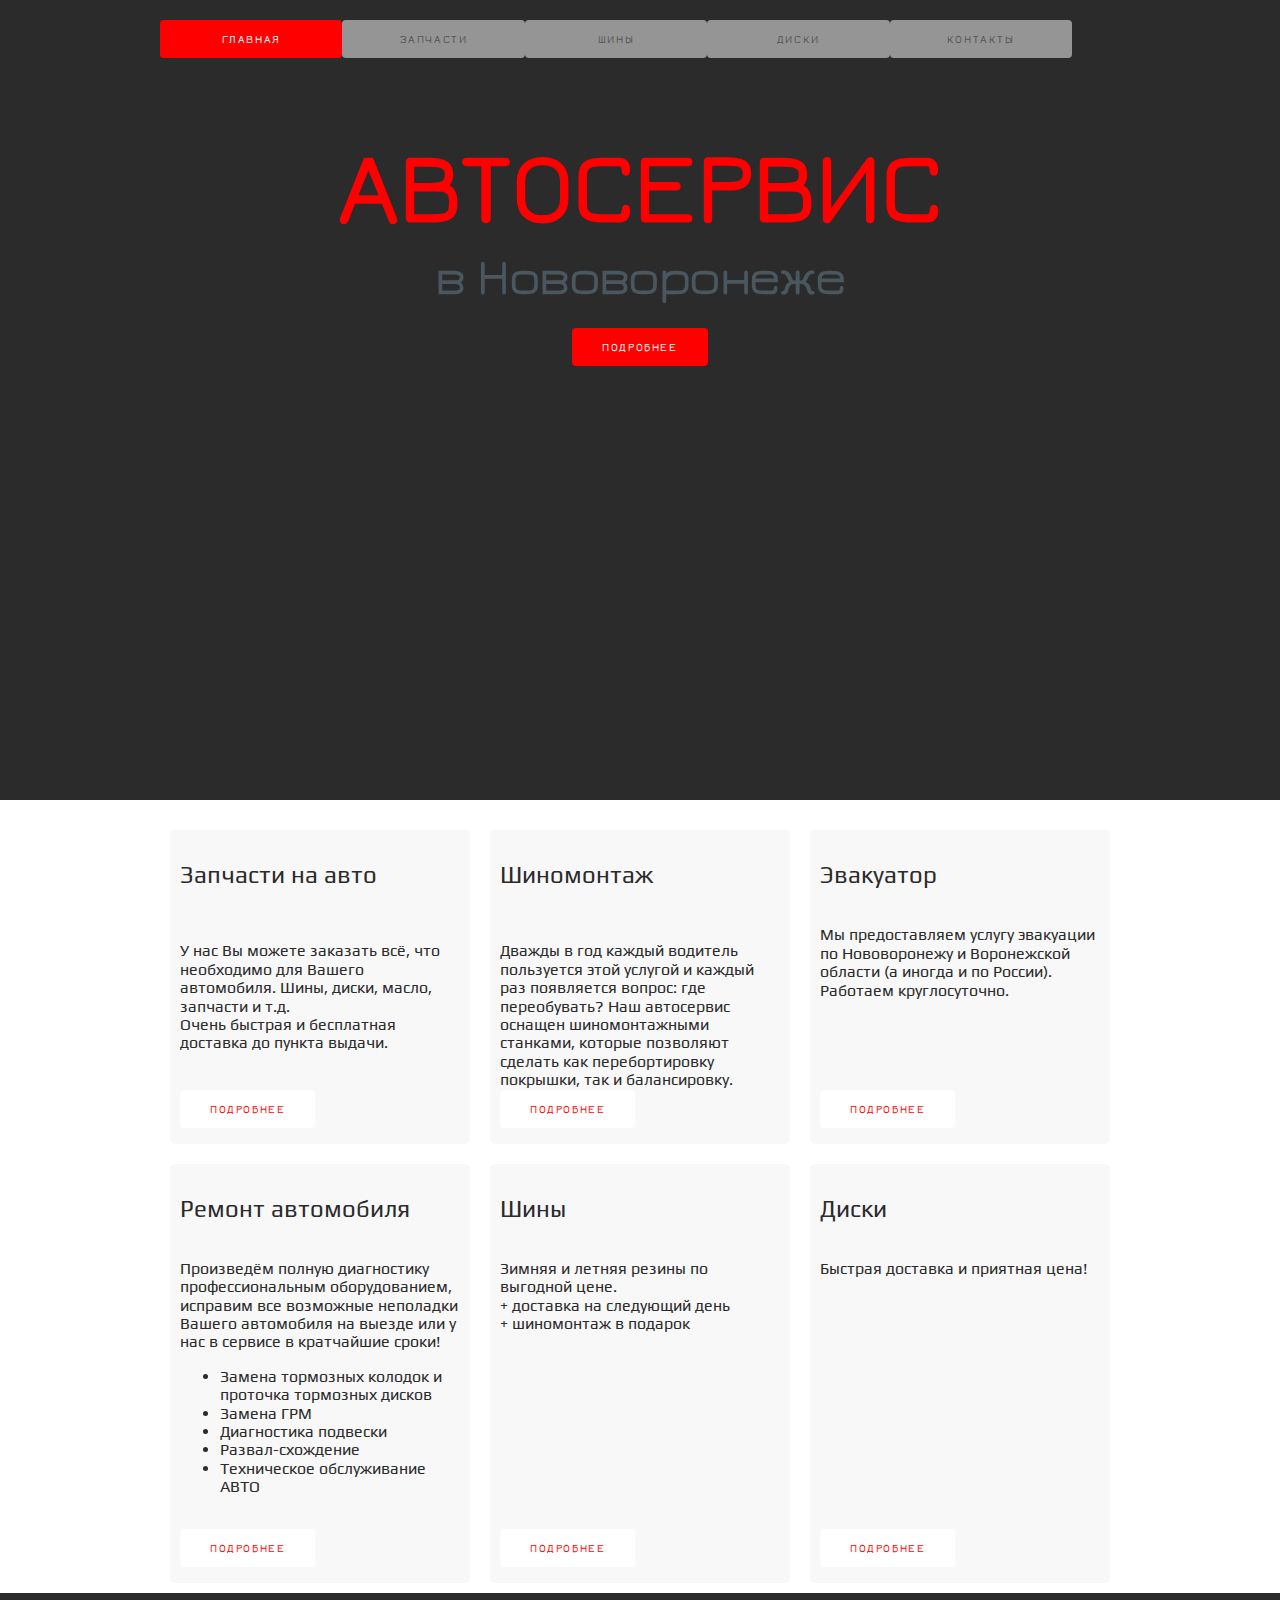
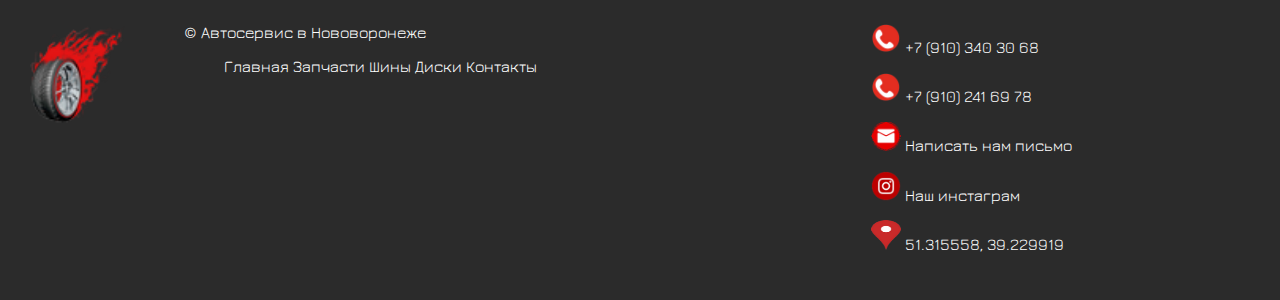
<file: index.html>
<!DOCTYPE html>
<html lang="en">
<head> 
<meta charset="utf-8">
<title> Автосервис в Нововоронеже</title>
 <meta name="viewport" content="width=device-width, initial-scale=1">
<link rel="shortcut icon" href="imgs/favicon.ico" type="image/x-icon">
<link rel="stylesheet" href="css/style.css">
 <link rel="stylesheet" href="css/styles.css">
 <link rel = "preconnect" href = "https://fonts.googleapis.com">
<link rel = "preconnect" href = "https://fonts.gstatic.com" crossorigin>
<link href = "https: //fonts.googleapis.com/css2? family = Jura: wght @ 691 & display = swap "rel =" stylesheet ">


	
</head>
<body>
<!-- основной раздел -->
<div class="header">
	
  <div class="section">
	  
    <div class="nav">
	<a class="button button-primary" href="index.html">Главная</a>
  
    <a class="button" href="Запчасти/zap.html">Запчасти</a>
    <a class="button" href="Шины/shini.html">Шины</a>
    <a class="button" href="Диски/diski.html">Диски</a>
   
	<a class="button" href="Контакты/contact.html">Контакты</a>
    </div>

    <div class="action">
      <h1>АВТОСЕРВИС</h1>
      <h2 id=pzag>в Нововоронеже</h2>
      <a href="Документы/Подробнее/Услуги сервиса/Подробнее/UslugiServisa.html"class="button button-primary">Подробнее</a>
    </div>

  </div>

</div>

<!-- раздел контента -->
<div class="info">

  <!--<div class="section">
        </div> -->

  <div class="boxes section">

    <div>
      <p>
        <h6>Запчасти на авто</h6>
      </p>
У нас Вы можете заказать всё, что необходимо для Вашего автомобиля. Шины, диски, масло, запчасти и т.д.<br>
Очень быстрая и бесплатная доставка до пункта выдачи.

      <p class="more"><a href="Запчасти/zap.html" class="button">Подробнее</a></p>
    </div>

    <div>
      <p>
<h6>Шиномонтаж</h6>
              </p> 
Дважды в год каждый водитель пользуется этой услугой и каждый раз появляется вопрос: где переобувать? Наш автосервис оснащен шиномонтажными станками, которые позволяют сделать как перебортировку покрышки, так и балансировку.
          
      <p class="more"><a href="Документы/Подробнее/Услуги шиномонтажа/Подробнее/UslugiShinomontazha.html" class="button">Подробнее</a></p>
    </div>

    <div>
      <p>
         <h6>Эвакуатор</h6>
         Мы предоставляем услугу эвакуации по Нововоронежу и Воронежской области (а иногда и по России).<br>
         Работаем круглосуточно.
     </p>
      <p class="more"><a href="Документы/Подробнее/Услуги  эвакуатора/Подробнее/UslugiAvacuatora.html"class="button">Подробнее</a></p>
    </div>



 <div>
      <p>
        <h6>Ремонт автомобиля</h6>
        Произведём полную диагностику профессиональным оборудованием, исправим все возможные неполадки Вашего автомобиля на выезде или у нас в сервисе в кратчайшие сроки!
        <ul>
   <li>Замена тормозных колодок и проточка тормозных дисков</li>
   <li>Замена ГРМ</li>
    <li>Диагностика подвески</li>
     <li>Развал-схождение</li>
      <li>Техническое обслуживание АВТО</li>


    </ul>
      </p>
      <p class="more"><a href="Документы/Подробнее/Ремонт автомобиля/Подробнее/UslugiRemontAvto.html" class="button">Подробнее</a></p>
    </div>


 <div>
      <p>
        <h6>Шины</h6>
Зимняя и летняя резины по выгодной цене.<br>
+ доставка на следующий день<br>
+ шиномонтаж в подарок <br>
      </p>
      <p class="more"><a href="Шины/shini.html" class="button">Подробнее</a></p>
    </div>


 <div>
      <p>
        <h6>Диски</h6>
        Быстрая доставка и приятная цена!
      </p>
      <p class="more"><a href="Диски/diski.html" class="button">Подробнее</a></p>
    </div>


  </div>

</div>

<!-- колонтитул -->
<div class="footer">

	<div class="logo">
	<img src="imgs/logoico.png"  width="101" height="101" alt="Логотип">
	</div>

  <div class="copyright">
	      <p> © Автосервис в Нововоронеже</p>
<p>
	 <ul>
   <a href="index.html">Главная</a>
   <a href="Запчасти/zap.html">Запчасти</a>
	 <a href="Шины/shini.html">Шины</a>
	 <a href="Диски/diski.html">Диски</a>
   <a href="Контакты/contact.html">Контакты</a>

    </ul>
</p>
 </div>
	 
    <div class="signup">

       <form class="container">

	   <p>
		 <img src="imgs/cell.ico"   width="30" height="30" alt="тел."> <a href="tel:+7 (910) 340 30 68">+7 (910) 340 30 68</a>
			
	  </p>
 <p>
     <img src="imgs/cell.ico"   width="30" height="30" alt="тел."> <a href="tel:+7 (910) 241 69 78">+7 (910) 241 69 78</a>
      
    </p>
       <p>
        <img src="imgs/emails.ico"  width="30" height="30" alt="Отправить"> 
		   <a href="mailto:serzhxarin@yandex.ru">Написать нам письмо</a>
	     
	  </p>

 <p>
        <img src="imgs/insta.ico"width="30" height="30" alt="Инстаграм"> 
       <a href="https://instagram.com/auto_nv?utm_medium=copy_link">Наш инстаграм</a>
       
    </p>

    <p>
        <img src="imgs/nav.ico"width="30" height="30" alt="Навигатор"> 
       <a href="https://goo.gl/maps/zYyRNbcb49HuoSU19">51.315558, 39.229919</a>
       
    </p> 
      </form>

  </div>
	
</div>

	</body>
</html>
</file>
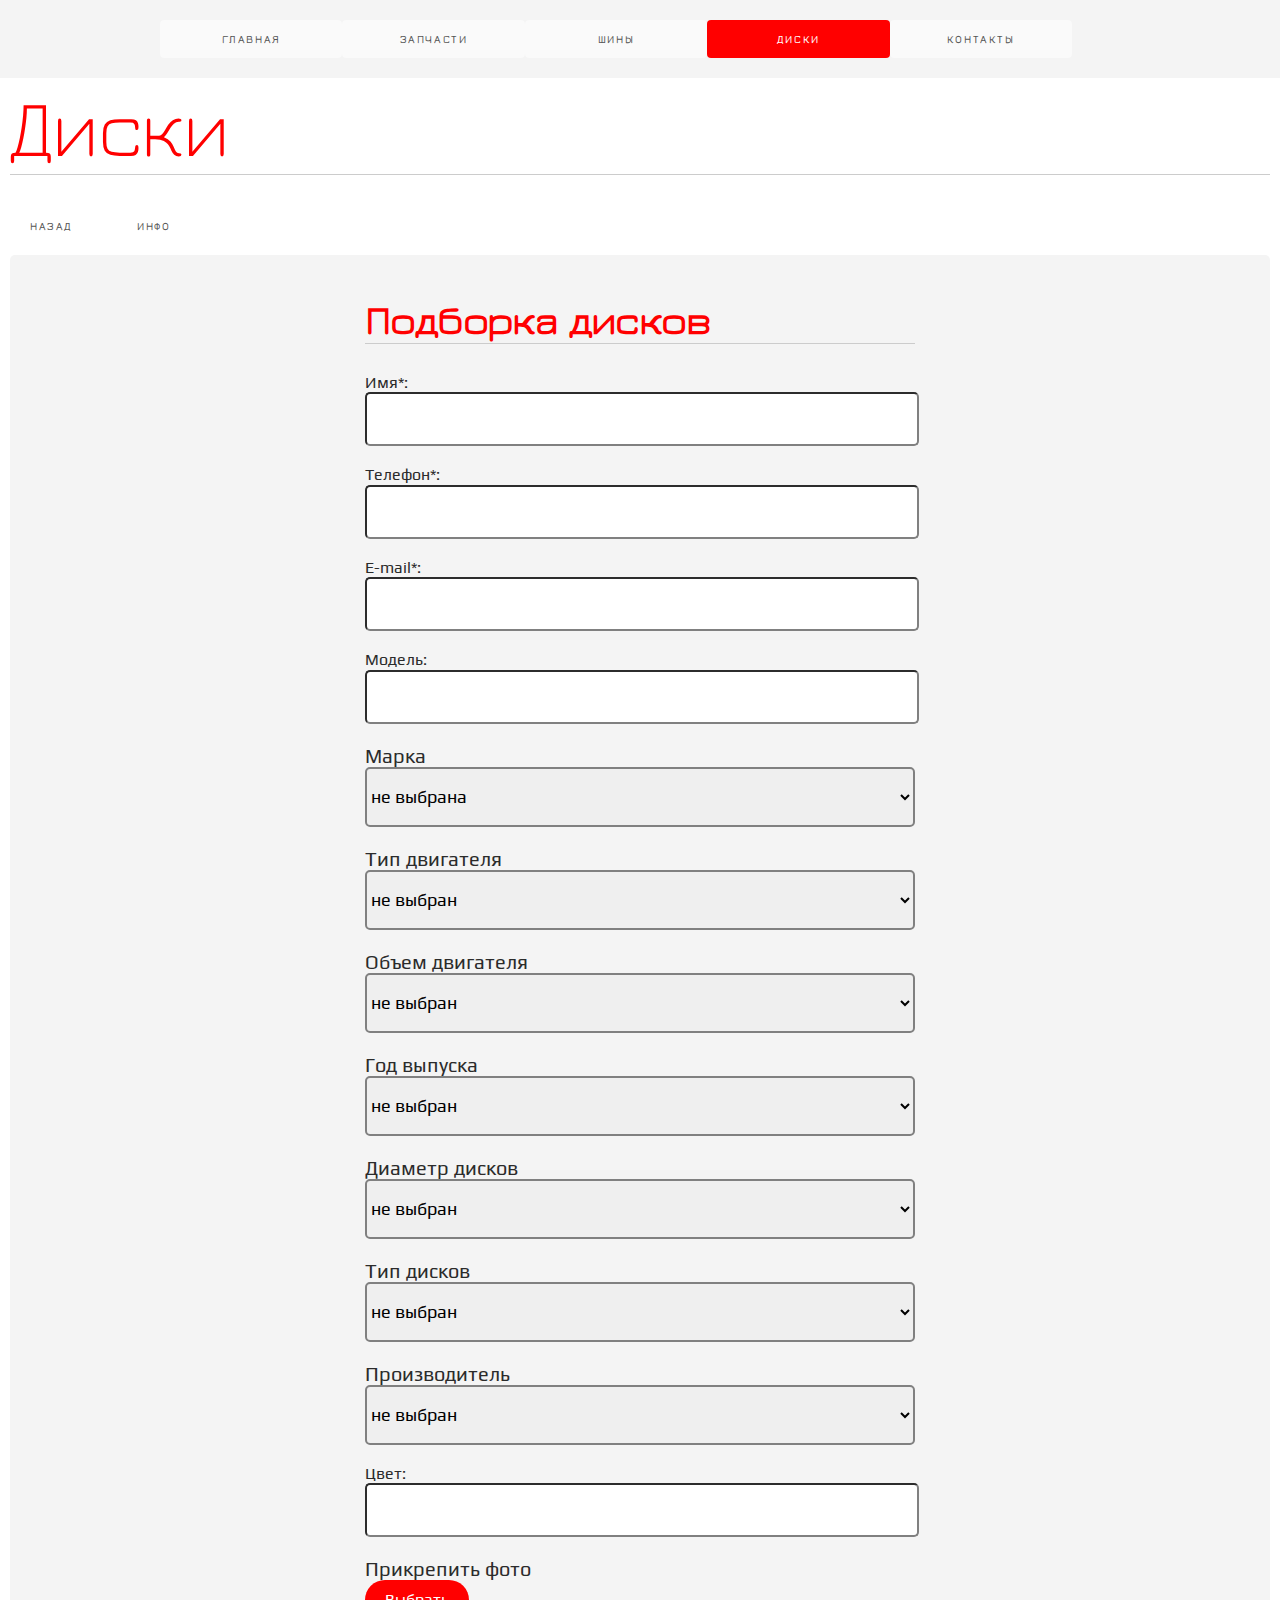
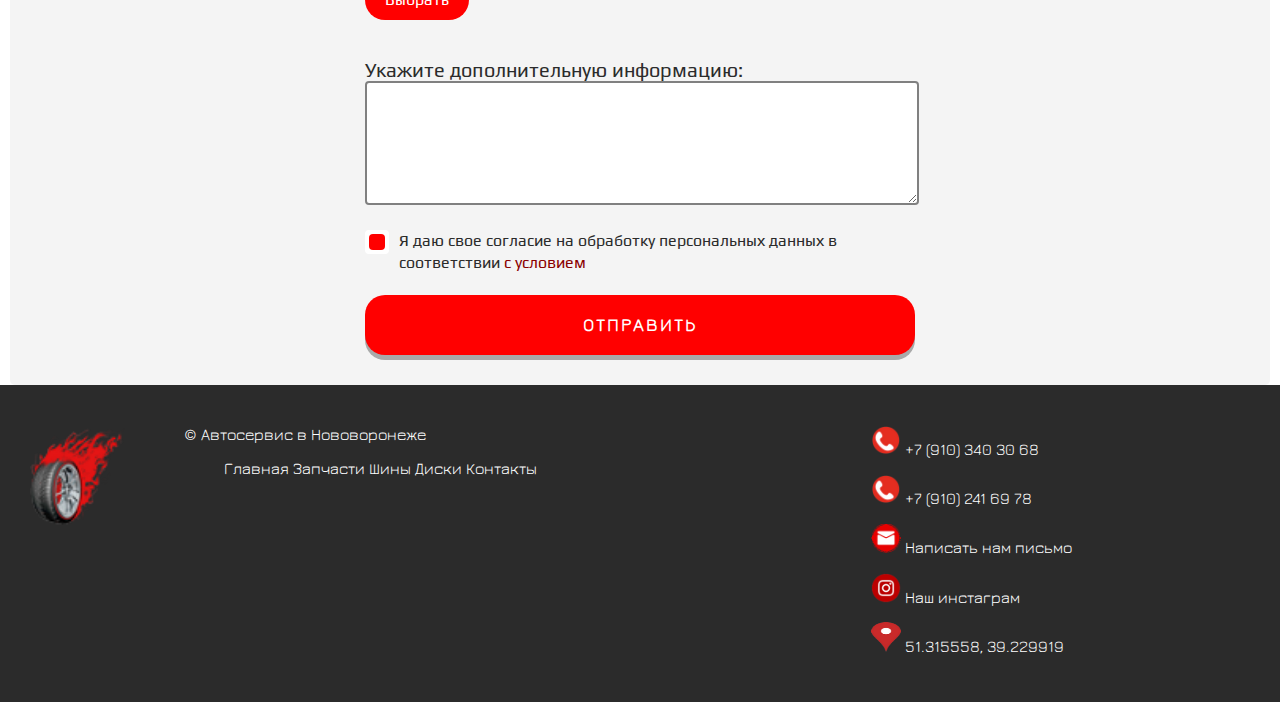
<file: Диски/diski.html>
<!DOCTYPE html>
<html lang="en">
<head> 
<meta charset="utf-8">
<title> Автосервис в Нововоронеже</title>
 <meta name="viewport" content="width=device-width, initial-scale=1">
<link rel="shortcut icon" href="../imgs/favicon.ico" type="image/x-icon">
<link rel="stylesheet" href="../css/form.css">
 <link rel="stylesheet" href="../css/styles.css">
	
</head>
<body>
<!-- основной раздел -->
<div class="header">
	
  <div class="section">
	  
    <div class="nav">
	<a class="button" href="../index.html">Главная</a>
     <a class="button" href="../Запчасти/zap.html">Запчасти</a>
    <a class="button" href="../Шины/shini.html">Шины</a>
    <a class="button button-primary" href="diski.html">Диски</a>
   	<a class="button" href="../Контакты/contact.html">Контакты</a>
    </div>
    
  </div>
</div>





<div class="info">
	 <h1>Диски</h1>
	 <a class="button" href="#" onclick="history.back(-1);">Назад</a>
<a class="button" href="../Документы/Информация/info.html">Инфо</a>


<div class="warpper">
	
<div class="form">

		<form action="sendmail.php" accept-charset="windows-1251" enctype="multipart/form-data" method="post" id="form" class="form_body">
		<h1 class="form_title">Подборка дисков</h1>

		<div class="form_item">
			<label for="forName" class="form_lable">Имя*:</label>
			<input id="forName" type="text" name="name" class="form_input _req">
		</div>

<div class="form_item">
			<label for="forTel" class="form_lable">Телефон*:</label>
			<input id="forTel" type="text" name="telephone" class="form_input _req">
		</div>



<div class="form_item">
			<label for="forEmail" class="form_lable">E-mail*:</label>
			<input id="forEmail" type="text" name="email" class="form_input _req _email">
		</div>


<div class="form_item">
			<label for="mod" class="form_lable">Модель:</label>
			<input id="mod" type="text" name="model" class="form_input">
		</div>










<div class="form_item">
			<div class="form_label">Марка</div>
			<select name="marka" class="select">
				<option value="NoVariant" selected>не выбрана</option>
				<option value="AUDI">AUDI</option>
				<option value="ACURA">ACURA</option>
				<option value="ALFA ROMEO">ALFA ROMEO</option>
				<option value="ASTON MARTIN">ASTON MARTIN</option>
				<option value="BENTLEY">BENTLEY</option>
				<option value="BYD">BYD</option>
				<option value="BMW">BMW</option>
				<option value="BRILLIANCE">BRILLIANCE</option>
				<option value="BUICK">BUICK</option>
				<option value="BUGATTI">BUGATTI</option>
				<option value="CADILLAC">CADILLAC</option>
				<option value="CHANGAN">CHANGAN</option>
				<option value="CHEVROLET">CHEVROLET</option>
				<option value="CHERY">CHERY</option>
				<option value="CHRYSLER">CHRYSLER</option>
				<option value="CITROEN">CITROEN</option>
				<option value="DAEWOO">DAEWOO</option>
				<option value="DACIA">DACIA</option>
				<option value="DAIHATSU">DAIHATSU</option>
				<option value="DODGE">DODGE</option>
				<option value="FAW">FAW</option>
				<option value="FERRARI">FERRARI</option>
				<option value="FIAT">FIAT</option>
				<option value="FORD">FORD</option>
				<option value="GEELY">GEELY</option>
				<option value="GMC">GMC</option>
				<option value="GREAT WALL">GREAT WALL</option>
				<option value="HONDA">HONDA</option>
				<option value="HUMMER">HUMMER</option>
				<option value="HYUNDAI">HYUNDAI</option>
				<option value="INFINITI">INFINITI</option>
				<option value="JAGUAR">JAGUAR</option>
				<option value="JEEP">JEEP</option>
				<option value="KIA">KIA</option>
				<option value="LAMBORGHINI">LAMBORGHINI</option>
				<option value="LAND ROVER">LAND ROVER</option>
				<option value="LANCIA">LANCIA</option>
				<option value="LEXUS">LEXUS</option>
				<option value="LIFAN">LIFAN</option>
				<option value="LINCOLN">LINCOLN</option>
				<option value="LOTUS">LOTUS</option>
				<option value="MARUSSIA">MARUSSIA</option>
				<option value="MAYBACH">MAYBACH</option>
				<option value="MAZDA">MAZDA</option>
				<option value="MERCEDES">MERCEDES</option>
				<option value="MASERATI">MASERATI</option>
				<option value="MINI">MINI</option>
				<option value="MCLAREN">MCLAREN</option>
				<option value="MITSUBISHI">MITSUBISHI</option>
				<option value="NISSAN">NISSAN</option>
				<option value="OPEL">OPEL</option>
				<option value="PEUGEOT">PEUGEOT</option>
				<option value="PORSCHE">PORSCHE</option>
				<option value="RENAULT">RENAULT</option>
				<option value="SAAB">SAAB</option>
				<option value="SEAT">SEAT</option>
				<option value="SKODA">SKODA</option>
				<option value="SUBARU">SUBARU</option>
				<option value="SUZUKI">SUZUKI</option>
				<option value="TOYOTA">TOYOTA</option>
				<option value="PONTIAC">PONTIAC</option>
				<option value="ROLLS-ROYCE">ROLLS-ROYCE</option>
				<option value="SMART">SMART</option>
				<option value="SSANGYONG">SSANGYONG</option>
				<option value="TESLA">TESLA</option>
				<option value="VOLVO">VOLVO</option>
				<option value="VOLKSWAGEN">VOLKSWAGEN</option>
				<option value="ВАЗ">ВАЗ</option>
				<option value="ГАЗ">ГАЗ</option>
				<option value="ЗАЗ">ЗАЗ</option>
				<option value="TAGAZ">TAGAZ</option>
				<option value="УАЗ">УАЗ</option>
				<option value="МОТОЦИКЛ">МОТОЦИКЛ</option>
				<option value="HAVAL">HAVAL</option>
				<option value="ROVER">ROVER</option>
				<option value="МОСКВИЧ">МОСКВИЧ</option>
				<option value="DATSUN">DATSUN</option>
				<option value="GAC">GAC</option>
			



			</select>
				</div>



				<div class="form_item">
			<div class="form_label">Тип двигателя</div>
			<select name="dvigatel" class="select">
				<option value="NoVariant" selected>не выбран</option>
				<option value="benzinovii">бензиновый</option>
				<option value="dizelnii">дизельный</option>
				<option value="elektro">электро</option>
				<option value="gibridnii">гибридный</option>

			</select>
				</div>



				<div class="form_item">
			<div class="form_label">Объем двигателя</div>
			<select name="Vdvigatel" class="select">
				<option value="NoVariant" selected>не выбран</option>
				<option value="0.8">0.8</option>
				<option value="0.9">0.9</option>
				<option value="1">1</option>
				<option value="1.1">1.1</option>
				<option value="1.2">1.2</option>
				<option value="1.3">1.3</option>
				<option value="1.4">1.4</option>
				<option value="1.5">1.5</option>
				<option value="1.6">1.6</option>
				<option value="1.7">1.7</option>
				<option value="1.8">1.8</option>
				<option value="1.9">1.9</option>
				<option value="2">2</option>
				<option value="2.1">2.1</option>
				<option value="2.2">2.2</option>
				<option value="2.3">2.3</option>
				<option value="2.4">2.4</option>
				<option value="2.5">2.5</option>
				<option value="2.6">2.6</option>
				<option value="2.7">2.7</option>
				<option value="2.8">2.8</option>
				<option value="2.9">2.9</option>
				<option value="3">3</option>
				<option value="3.1">3.1</option>
				<option value="3.2">3.2</option>
				<option value="3.3">3.3</option>
				<option value="3.4">3.4</option>
				<option value="3.5">3.5</option>
				<option value="3.6">3.6</option>
				<option value="3.7">3.7</option>
				<option value="3.8">3.8</option>
				<option value="3.9">3.9</option>
				<option value="4">3</option>
				<option value="4.1">4.1</option>
				<option value="4.2">4.2</option>
				<option value="4.3">4.3</option>
				<option value="4.4">4.4</option>
				<option value="4.5">4.5</option>
				<option value="4.6">4.6</option>
				<option value="4.7">4.7</option>
				<option value="4.8">4.8</option>
				<option value="4.9">4.9</option>
				<option value="5">5</option>
				<option value="5.1">5.1</option>
				<option value="5.2">5.2</option>
				<option value="5.3">5.3</option>
				<option value="5.4">5.4</option>
				<option value="5.5">5.5</option>
				<option value="5.6">5.6</option>
				<option value="5.7">5.7</option>
				<option value="5.8">5.8</option>
				<option value="5.9">5.9</option>
        <option value="6">5</option>
			</select>
				</div>



				<div class="form_item">
			<div class="form_label">Год выпуска</div>
			<select name="gotvipuska" class="select">
				<option value="NoVariant" selected>не выбран</option>
				<option value="2021">2021</option>
				<option value="2020">2020</option>
				<option value="2019">2019</option>
				<option value="2018">2018</option>
				<option value="2017">2017</option>
				<option value="2016">2016</option>
				<option value="2015">2015</option>
				<option value="2014">2014</option>
				<option value="2013">2013</option>
				<option value="2012">2012</option>
				<option value="2011">2011</option>
				<option value="2010">2010</option>
				<option value="2009">2009</option>
				<option value="2008">2008</option>
				<option value="2007">2007</option>
				<option value="2006">2006</option>
				<option value="2005">2005</option>
				<option value="2004">2004</option>
				<option value="2003">2003</option>
				<option value="2002">2002</option>
				<option value="2001">2001</option>
				<option value="2000">2000</option>
				<option value="1999">1999</option>
				<option value="1998">1998</option>
				<option value="1997">1997</option>
				<option value="1996">1996</option>
				<option value="1995">1995</option>
				<option value="1994">1994</option>
				<option value="1993">1993</option>
				<option value="1992">1992</option>
				<option value="1991">1991</option>
				<option value="1990">1990</option>
				<option value="1989">1989</option>
				<option value="1988">1988</option>
				<option value="1987">1987</option>
				<option value="1986">1986</option>
				<option value="1985">1985</option>

			</select>
				</div>




<div class="form_item">
			<div class="form_label">Диаметр дисков</div>
			<select name="diametrdiskov" class="select">
				<option value="NoVariant" selected>не выбран</option>
				<option value="12">12</option>
				<option value="13">13</option>
				<option value="14">14</option>
				<option value="15">15</option>
				<option value="16">16</option>
				<option value="17">17</option>
				<option value="18">18</option>
				<option value="19">19</option>
				<option value="20">20</option>
				<option value="22">22</option>
				<option value="23">23</option>
				<option value="24">24</option>
				

			</select>
				</div>



<div class="form_item">
			<div class="form_label">Тип дисков</div>
			<select name="tipdiskov" class="select">
				<option value="NoVariant" selected>не выбран</option>
				<option value="litoy">Литой</option>
				<option value="shtampovannii">Штампованный</option>
				
				</select>
				</div>



<div class="form_item">
			<div class="form_label">Производитель</div>
			<select name="proizvoditel" class="select">
				<option value="NoVariant" selected>не выбран</option>
				<option value="5-zigen">5-zigen</option>
				<option value="Advan">Advan</option>
				<option value="AEZ">AEZ</option>
				<option value="Alutec">Alutec</option>
				<option value="BBC">BBC</option>
				<option value="DOTZ">DOTZ</option>
				<option value="Enkei">Enkei</option>
				<option value="K&K">K&K</option>
				<option value="Konig">Konig</option>
				<option value="Kosei">Kosei</option>
				<option value="MAK">MAK</option>
				<option value="OZ">OZ</option>
				<option value="Rays">Rays</option>
				<option value="Rial">Rial</option>
				<option value="Rotiform">Rotiform</option>
				<option value="Sparco">Sparco</option>
				<option value="Vossen">Vossen</option>
				<option value="WALD<">WALD</option>
				<option value="Weds">Weds</option>
				<option value="Work">Work</option>
				<option value="drugoi">другой</option>
				</select>
				</div>

<div class="form_item">
			<label for="colo" class="form_lable">Цвет:</label>
			<input id="colo" type="text" name="color" class="form_input">
		</div>




<div class="form_item">
				<div class="form_label">Прикрепить фото </div>
				<div class="file">
					<div class="file_item">
						<input id="formImage" accept=".jpg, .png, .gif" type="file" name="image" class="file_input">
						<div class="file_button">Выбрать</div>
					</div>

					<div id="formPreview" class="file_preview"></div> <!--для видимоти выбранного файла в форме-->
			
		</div>
	</div>



		<div class="form_item">
			<label for="formMessage" class="form_label">Укажите дополнительную информацию:</label>
            <textarea name="message" id="form_Message" class="form_input"></textarea>
				</div>









		<div class="form_item">
			<div class="checkbox">
				<input  id="formAgreement" checked  type="checkbox"  name="agreement" class="checkbox_input _req"> <!--checked означает выбор этого элемента в форме-->
				<label  for="formAgreement" class="checkbox_label"><span>Я даю свое согласие на обработку персональных данных в соответствии <a href="../Документы/Соглашение/agree.html">с условием</a></span></label>
			</div>
		</div>
		<button type="submit" class="form_button">Отправить</button>
	</form>
				</div>
				

</div>
</div>









<!-- колонтитул -->
<div class="footer">

	<div class="logo">
	<img src="../imgs/logoico.png" width="101" height="101" alt="Логотип">
	</div>

  <div class="copyright">
	      <p> © Автосервис в Нововоронеже</p>
<p>
	 <ul>
   <a href="../index.html">Главная</a>
      <a href="../Запчасти/zap.html">Запчасти</a>
		 <a href="../Шины/shini.html">Шины</a>
		 <a href="diski.html">Диски</a>
       <a href="../Контакты/contact.html">Контакты</a>

    </ul>
</p>
 </div>
	 
    <div class="signup">

      <form class="container">

	   <p>
		 <img src="../imgs/cell.ico"width="30" height="30" alt="тел."> <a href="tel:+7 (910) 340 30 68">+7 (910) 340 30 68</a>
			
	  </p>
 <p>
     <img src="../imgs/cell.ico"  width="30" height="30" alt="тел."> <a href="tel:+7 (910) 241 69 78">+7 (910) 241 69 78</a>
      
    </p>
       <p>
        <img src="../imgs/emails.ico" width="30" height="30" alt="Отправить"> 
		   <a href="mailto:serzhxarin@yandex.ru">Написать нам письмо</a>
	     
	  </p>

 <p>
        <img src="../imgs/insta.ico"width="30" height="30" alt="Инстаграм"> 
       <a href="https://instagram.com/auto_nv?utm_medium=copy_link">Наш инстаграм</a>
       
    </p>

    <p>
        <img src="../imgs/nav.ico"width="30" height="30" alt="Навигатор"> 
       <a href="https://goo.gl/maps/zYyRNbcb49HuoSU19">51.315558, 39.229919</a>
       
    </p> 
      </form>

  </div>
	
</div>

	





<script src="js/form.js"></script>






	</body>
</html>
</file>
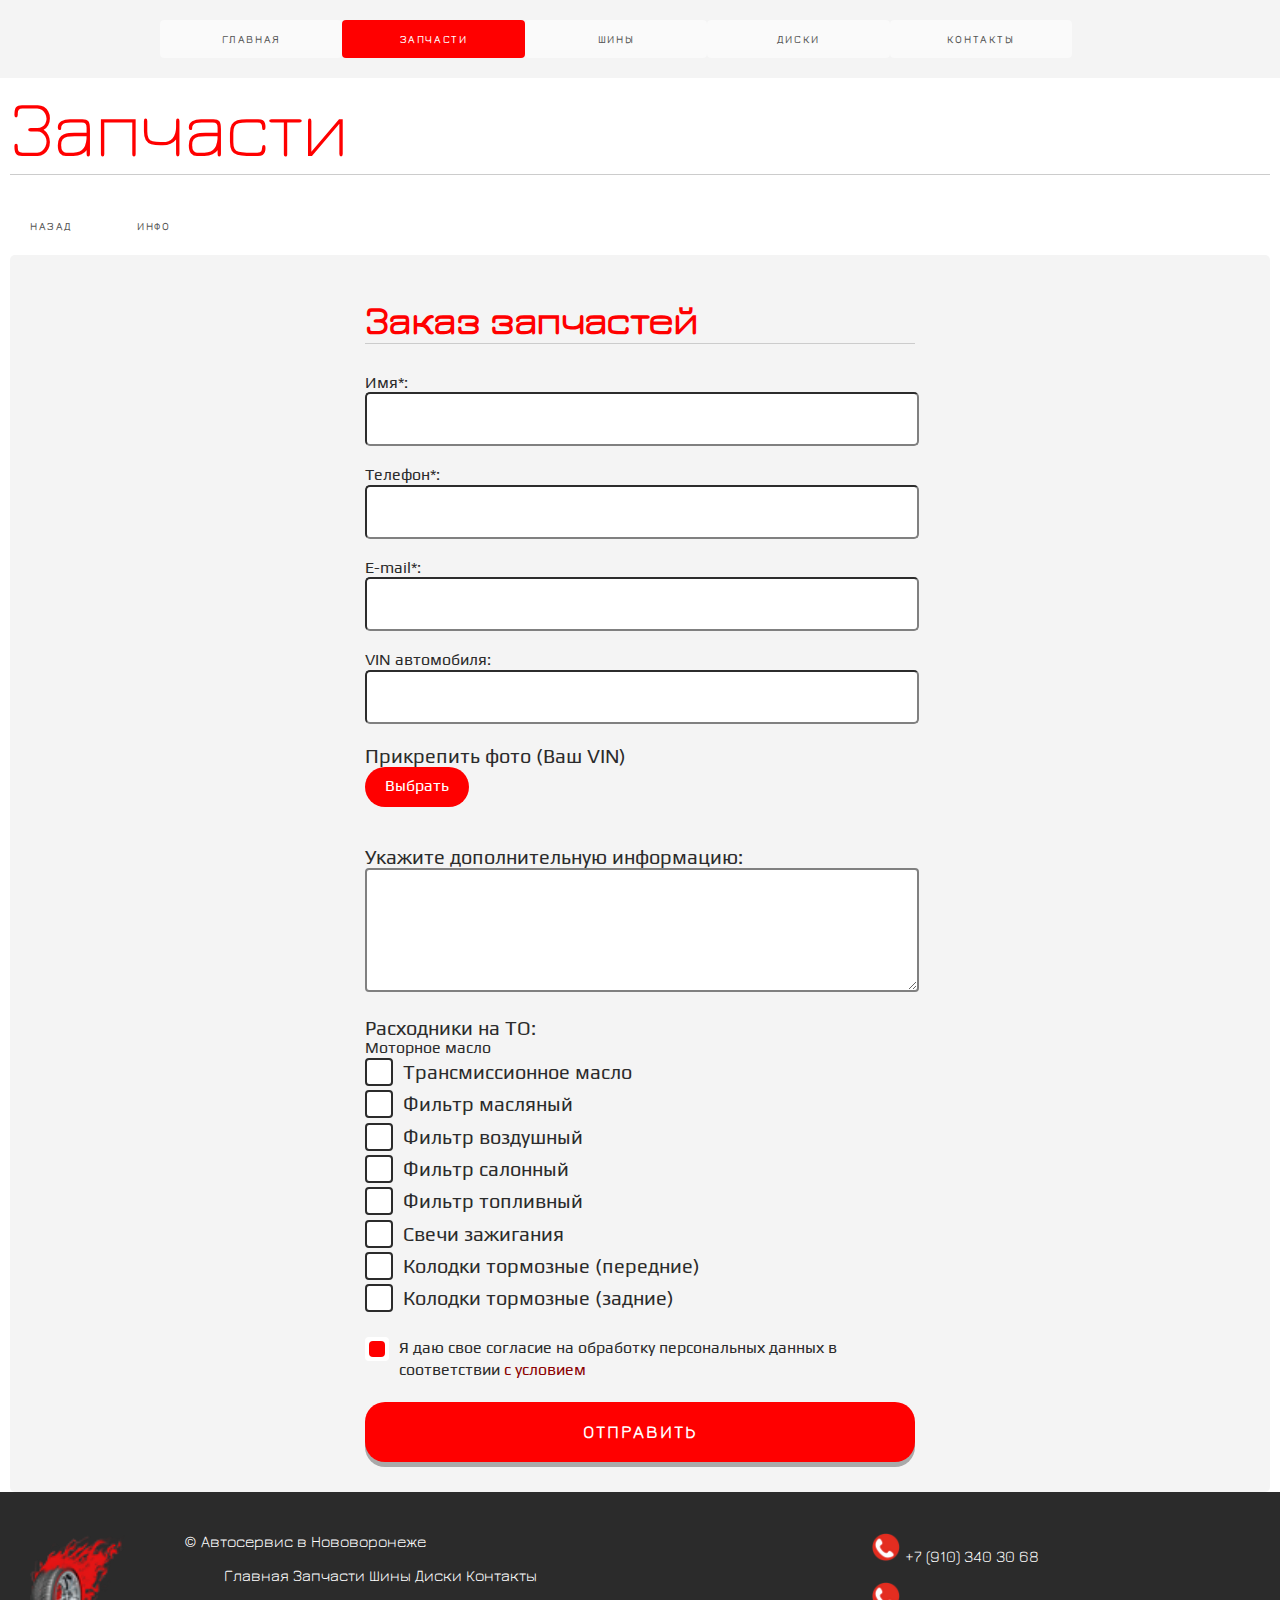
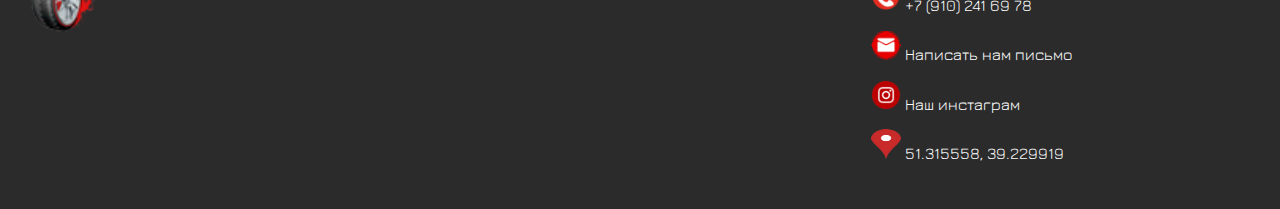
<file: Запчасти/zap.html>
<!DOCTYPE html>
<html lang="en">
<head> 
<meta charset="utf-8">
<title> Автосервис в Нововоронеже</title>
 <meta name="viewport" content="width=device-width, initial-scale=1">
<link rel="shortcut icon" href="../imgs/favicon.ico" type="image/x-icon">
<link rel="stylesheet" href="../css/form.css">
 <link rel="stylesheet" href="../css/styles.css">
	
</head>
<body>
<!-- основной раздел -->
<div class="header">
	
  <div class="section">
	  
    <div class="nav">
	<a class="button" href="../index.html">Главная</a>
        <a class="button  button-primary" href="zap.html">Запчасти</a>
    <a class="button" href="../Шины/shini.html">Шины</a>
    <a class="button" href="../Диски/diski.html">Диски</a>
    	<a class="button" href="../Контакты/contact.html">Контакты</a>
    </div>
    
  </div>
</div>





<div class="info">
	 <h1>Запчасти</h1>
	 <a class="button" href="#" onclick="history.back(-1);">Назад</a>
<a class="button" href="../Документы/Информация/info.html">Инфо</a>


	
<div class="warpper">

	
<div class="form">

		<form action="sendmail.php" accept-charset="windows-1251" enctype="multipart/form-data" method="post" id="form" class="form_body">
		<h1 class="form_title">Заказ запчастей</h1>

		<div class="form_item">
			<label for="forName" class="form_lable">Имя*:</label>
			<input id="forName" type="text" name="name" class="form_input _req">
		</div>

<div class="form_item">
			<label for="forTel" class="form_lable">Телефон*:</label>
			<input id="forTel" type="text" name="telephone" class="form_input _req">
		</div>



<div class="form_item">
			<label for="forEmail" class="form_lable">E-mail*:</label>
			<input id="forEmail" type="text" name="email" class="form_input _req _email">
		</div>

<div class="form_item">
			<label for="forVIN" class="form_lable">VIN автомобиля:</label>
			<input id="forVIN" type="text" name="vinavto" class="form_input">
		</div>

<div class="form_item">
				<div class="form_label">Прикрепить фото (Ваш VIN) </div>
				<div class="file">
					<div class="file_item">
						<input id="formImage" accept=".jpg, .png, .gif" type="file" name="image" class="file_input">
						<div class="file_button">Выбрать</div>
					</div>

					<div id="formPreview" class="file_preview"></div> <!--для видимоти выбранного файла в форме-->
			
		</div>
	</div>






		<div class="form_item">
			<label for="formMessage" class="form_label">Укажите дополнительную информацию:</label>
            <textarea name="message" id="form_Message" class="form_input"></textarea>
				</div>




<div class="form_item">
	<div class="checkbox">
   <label for="formRasTO" class="form_label">Расходники на ТО:</label>
    <input id="motormasl" type="checkbox"  name="mmasl" class="checkbox_input_add" > <label for="motormasl" class="" > Моторное масло</label><br>
    <input id="transmismasl" type="checkbox"  name="tmasl" class="checkbox_input_add"><label for="transmismasl" class="checkbox_label_add" > Трансмиссионное масло</label><br>
    <input id="filtmasl" type="checkbox"  name="fmasl" class="checkbox_input_add"><label for="filtmasl" class="checkbox_label_add" > Фильтр масляный</label><br>
      <input id="filtvozd" type="checkbox"  name="fvozd" class="checkbox_input_add"><label for="filtvozd" class="checkbox_label_add" > Фильтр воздушный</label><br>
    <input id="filtsal" type="checkbox"  name="fsal" class="checkbox_input_add"><label for="filtsal" class="checkbox_label_add" >Фильтр салонный</label><br>
    <input id="filttopl" type="checkbox"  name="ftop" class="checkbox_input_add"><label for="filttopl" class="checkbox_label_add" > Фильтр топливный</label><br>
    <input id="svzazh" type="checkbox"  name="szazh" class="checkbox_input_add"><label for="svzazh" class="checkbox_label_add" > Свечи зажигания</label><br>
    <input id="kolodtp" type="checkbox"  name="ktormp" class="checkbox_input_add"><label for="kolodtp" class="checkbox_label_add" > Колодки тормозные (передние)</label><br>
    <input id="kolodtz" type="checkbox" name="ktormz"  class="checkbox_input_add"><label for="kolodtz" class="checkbox_label_add" > Колодки тормозные (задние)</label>
  </div>
  </div>












			

		<div class="form_item">
			<div class="checkbox">
				<input  id="formAgreement" checked  type="checkbox"  name="agreement" class="checkbox_input _req"> <!--checked означает выбор этого элемента в форме-->
				<label  for="formAgreement" class="checkbox_label"><span>Я даю свое согласие на обработку персональных данных в соответствии <a href="../Документы/Соглашение/agree.html">с условием</a></span></label>
			</div>
		</div>
		<button type="submit" class="form_button">Отправить</button>
	</form>
				</div>
				

</div>


</div>









<!-- колонтитул -->
<div class="footer">

	<div class="logo">
	<img src="../imgs/logoico.png"  width="101" height="101" alt="Логотип">
	</div>

  <div class="copyright">
	      <p> © Автосервис в Нововоронеже</p>
<p>
	 <ul>
   <a href="../index.html">Главная</a>
      <a href="zap.html">Запчасти</a>
		 <a href="../Шины/shini.html">Шины</a>
		 <a href="../Диски/diski.html">Диски</a>
       <a href="../Контакты/contact.html">Контакты</a>

    </ul>
</p>
 </div>
	 
    <div class="signup">

      <form class="container">

	   <p>
		 <img src="../imgs/cell.ico"   width="30" height="30" alt="тел."> <a href="tel:+7 (910) 340 30 68">+7 (910) 340 30 68</a>
			
	  </p>
 <p>
     <img src="../imgs/cell.ico"  width="30" height="30" alt="тел."> <a href="tel:+7 (910) 241 69 78">+7 (910) 241 69 78</a>
      
    </p>
       <p>
        <img src="../imgs/emails.ico" width="30" height="30" alt="Отправить"> 
		   <a href="mailto:serzhxarin@yandex.ru">Написать нам письмо</a>
	     
	  </p>

 <p>
        <img src="../imgs/insta.ico"width="30" height="30" alt="Инстаграм"> 
       <a href="https://instagram.com/auto_nv?utm_medium=copy_link">Наш инстаграм</a>
       
    </p>

    <p>
        <img src="../imgs/nav.ico"width="30" height="30" alt="Навигатор"> 
       <a href="https://goo.gl/maps/zYyRNbcb49HuoSU19">51.315558, 39.229919</a>
       
    </p> 
      </form>

  </div>
	
</div>







<script src="js/form.js"></script>






	</body>
</html>
</file>
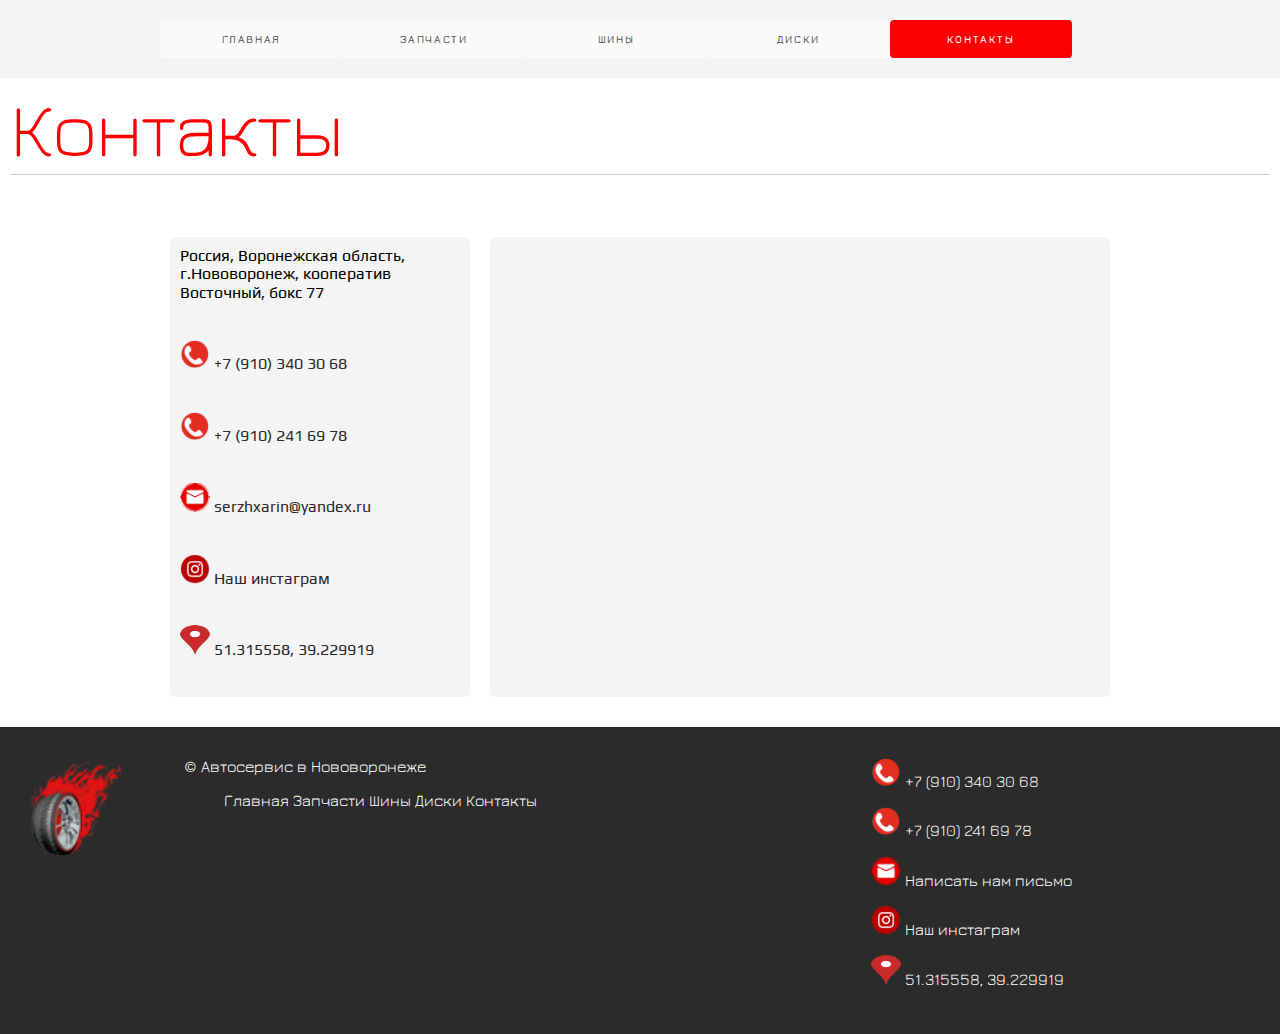
<file: Контакты/contact.html>
<!DOCTYPE html>
<html lang="en">
<head> 
<meta charset="utf-8">
<title> Автосервис в Нововоронеже</title>
 <meta name="viewport" content="width=device-width, initial-scale=1">
<link rel="shortcut icon" href="../imgs/favicon.ico" type="image/x-icon">
<link rel="stylesheet" href="css/style.css">
 <link rel="stylesheet" href="../css/styles.css">
	
</head>
<body>
<!-- основной раздел -->
<div class="header">
	
  <div class="section">
	  
    <div class="nav">
	<a class="button" href="../index.html">Главная</a>
    <a class="button" href="../Запчасти/zap.html">Запчасти</a>
    <a class="button" href="../Шины/shini.html">Шины</a>
    <a class="button" href="../Диски/diski.html">Диски</a>
   	<a class="button button-primary" href="contact.html">Контакты</a>
    </div>
    
  </div>
</div>
<!-- раздел контента -->
<div class="info">

	 <h1>Контакты</h1>
  
  <div class="boxes section">
	 
    <div class="gallery">
      <p> Россия, Воронежская область, г.Нововоронеж, кооператив Восточный, бокс 77</p>
		
		<p>
		 <img src="../imgs/cell.ico"   width="30" height="30" alt="тел."> <a href="tel:+7 (910) 340 30 68">+7 (910) 340 30 68</a>
			
	  </p>

      <p>
		 <img src="../imgs/cell.ico"   width="30" height="30" alt="тел."> <a href="tel:+7 (910) 241 69 78">+7 (910) 241 69 78</a>
			
	  </p>
     <p>
        <img src="../imgs/emails.ico"  width="30" height="30" alt="Отправить"> 
		   <a href="mailto:serzhxarin@yandex.ru">serzhxarin@yandex.ru</a>
	     
	  </p>
<p>
        <img src="../imgs/insta.ico"width="30" height="30" alt="Инстаграм"> 
       <a href="https://instagram.com/auto_nv?utm_medium=copy_link">Наш инстаграм</a>
       
    </p>

    <p>
        <img src="../imgs/nav.ico"width="30" height="30" alt="Навигатор"> 
       <a href="https://goo.gl/maps/zYyRNbcb49HuoSU19">51.315558, 39.229919</a>
       
    </p> 
    </div>
	  
	 <div class="gallery">
		
		<iframe src="https://www.google.com/maps/embed?pb=!1m18!1m12!1m3!1d2493.7591351239416!2d39.22772801576291!3d51.31555557960402!2m3!1f0!2f0!3f0!3m2!1i1024!2i768!4f13.1!3m3!1m2!1s0x0%3A0x18fc6469a9b0dfca!2zNTHCsDE4JzU2LjAiTiAzOcKwMTMnNDcuNyJF!5e0!3m2!1sru!2sru!4v1637438572649!5m2!1sru!2sru" width="600" height="450" style="border:0;" allowfullscreen="" loading="lazy"></iframe>
     
   </div>
	  
  </div>
</div>

<!-- колонтитул -->
<div class="footer">

	<div class="logo">
	<img src="../imgs/logoico.png" width="101" height="101" alt="Логотип">
	</div>

  <div class="copyright">
	      <p> © Автосервис в Нововоронеже</p>
<p>
	 <ul>
   <a href="../index.html">Главная</a>
      <a href="../Запчасти/zap.html">Запчасти</a>
		 <a href="../Шины/shini.html">Шины</a>
		 <a href="../Диски/diski.html">Диски</a>
       <a href="contact.html">Контакты</a>

    </ul>
</p>
 </div>
	 
    <div class="signup">

        <form class="container">

	   <p>
		 <img src="../imgs/cell.ico"  width="30" height="30" alt="тел."> <a href="tel:+7 (910) 340 30 68">+7 (910) 340 30 68</a>
			
	  </p>
 <p>
     <img src="../imgs/cell.ico"   width="30" height="30" alt="тел."> <a href="tel:+7 (910) 241 69 78">+7 (910) 241 69 78</a>
      
    </p>
       <p>
        <img src="../imgs/emails.ico"  width="30" height="30" alt="Отправить"> 
		   <a href="mailto:serzhxarin@yandex.ru">Написать нам письмо</a>
	     
	  </p>

 <p>
        <img src="../imgs/insta.ico"width="30" height="30" alt="Инстаграм"> 
       <a href="https://instagram.com/auto_nv?utm_medium=copy_link">Наш инстаграм</a>
       
    </p>

    <p>
        <img src="../imgs/nav.ico"width="30" height="30" alt="Навигатор"> 
       <a href="https://goo.gl/maps/zYyRNbcb49HuoSU19">51.315558, 39.229919</a>
       
    </p> 
      </form>
  </div>
	
</div>

	</body>
</html>
</file>
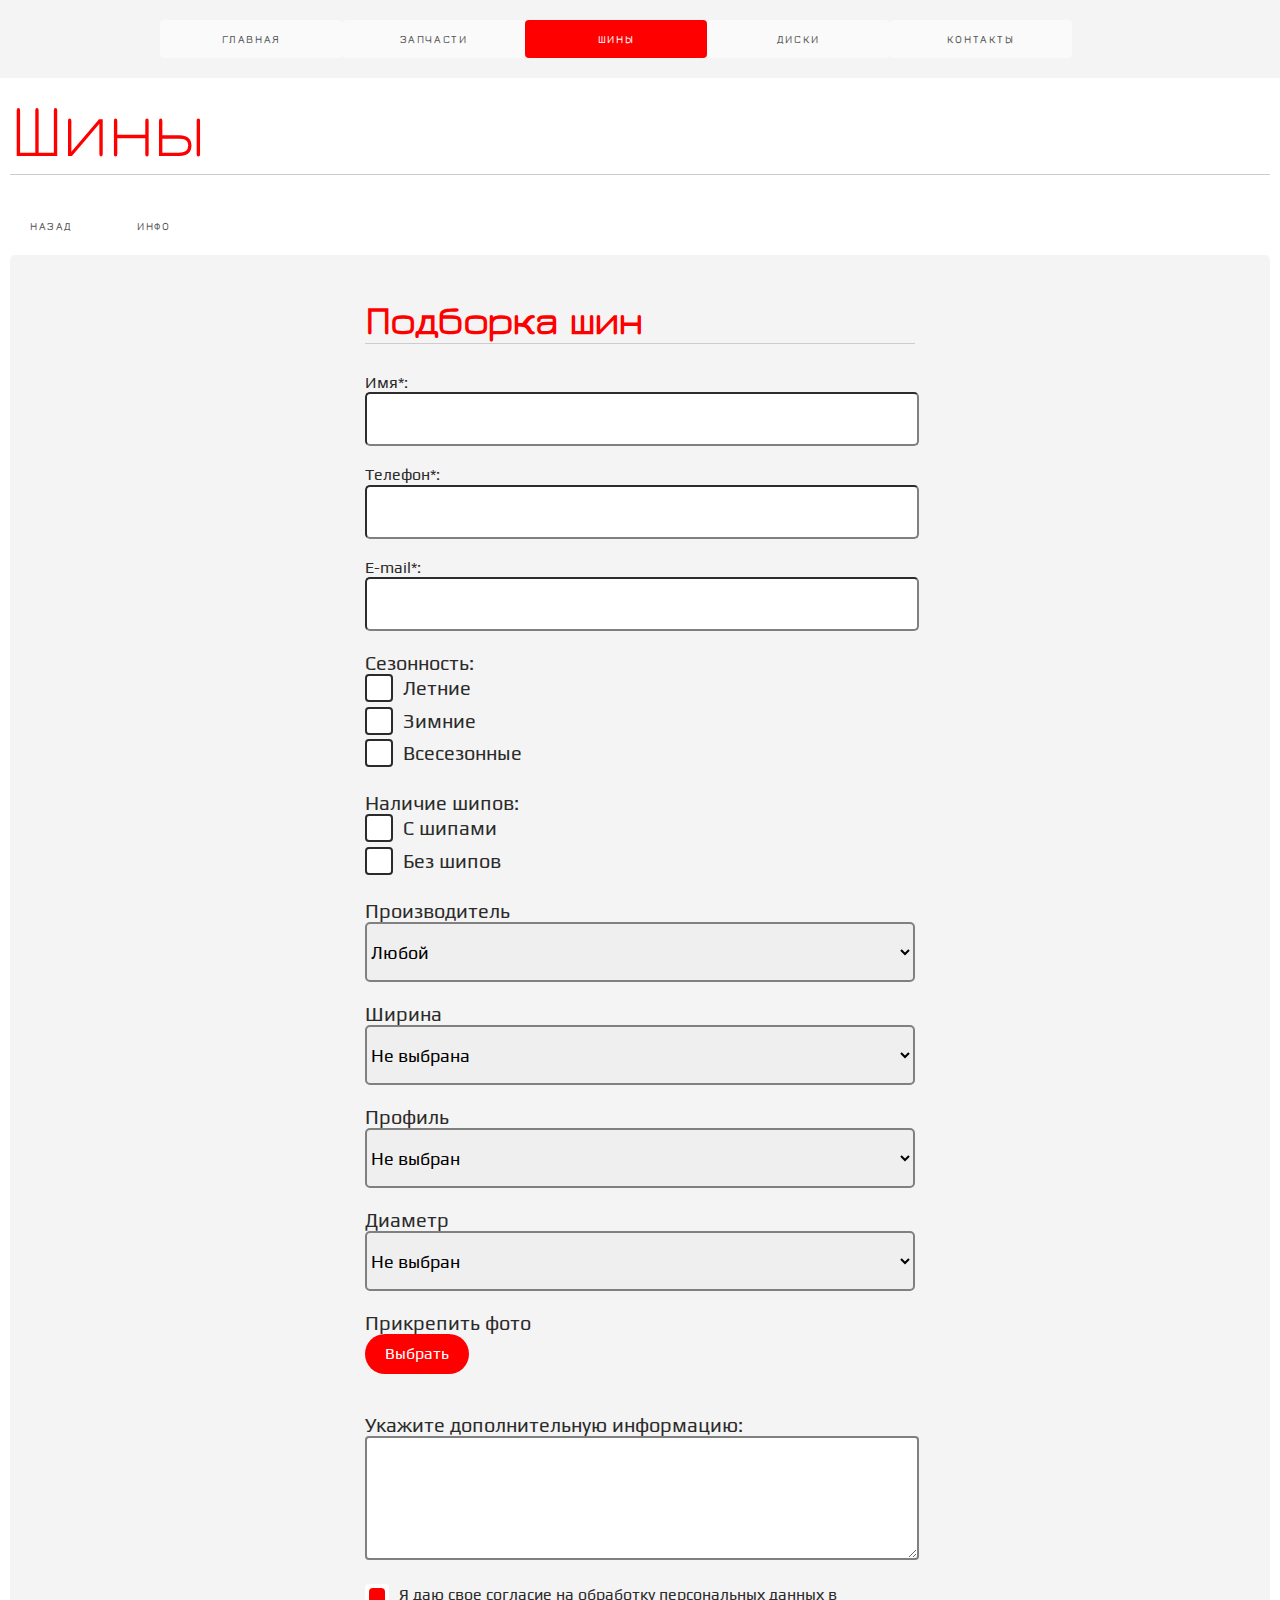
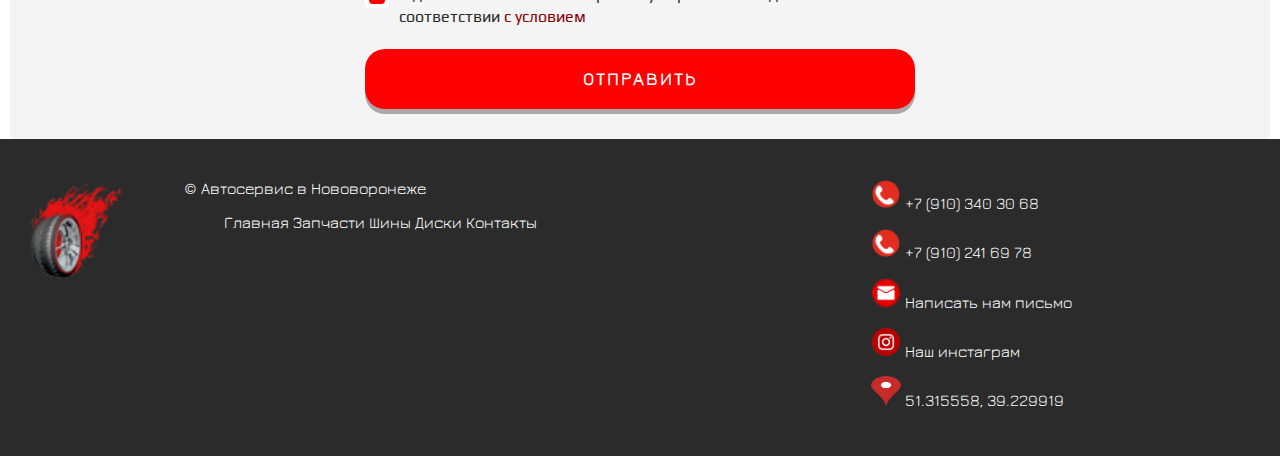
<file: Шины/shini.html>
<!DOCTYPE html>
<html lang="en">
<head> 
<meta charset="utf-8">
<title> Автосервис в Нововоронеже</title>
 <meta name="viewport" content="width=device-width, initial-scale=1">
<link rel="shortcut icon" href="../imgs/favicon.ico" type="image/x-icon">
<link rel="stylesheet" href="../css/form.css">
 <link rel="stylesheet" href="../css/styles.css">
	
</head>
<body>
<!-- основной раздел -->
<div class="header">
	
  <div class="section">
	  
    <div class="nav">
	<a class="button" href="../index.html">Главная</a>
       <a class="button" href="../Запчасти/zap.html">Запчасти</a>
    <a class="button  button-primary" href="shini.html">Шины</a>
    <a class="button" href="../Диски/diski.html">Диски</a>
    	<a class="button" href="../Контакты/contact.html">Контакты</a>
    </div>
    
  </div>
</div>





<div class="info">
	 <h1>Шины</h1>
	 <a class="button" href="#" onclick="history.back(-1);">Назад</a>
<a class="button" href="../Документы/Информация/info.html">Инфо</a>


<div class="warpper">
	
<div class="form">

		<form action="sendmail.php" accept-charset="windows-1251" enctype="multipart/form-data" method="post" id="form" class="form_body">
		<h1 class="form_title">Подборка шин</h1>

		<div class="form_item">
			<label for="forName" class="form_lable">Имя*:</label>
			<input id="forName" type="text" name="name" class="form_input _req">
		</div>

<div class="form_item">
			<label for="forTel" class="form_lable">Телефон*:</label>
			<input id="forTel" type="text" name="telephone" class="form_input _req">
		</div>



<div class="form_item">
			<label for="forEmail" class="form_lable">E-mail*:</label>
			<input id="forEmail" type="text" name="email" class="form_input _req _email">
		</div>

<div class="form_item">
	<div class="checkbox">
   <label for="formRasTO" class="form_label">Сезонность:</label>
    <input id="leto" type="checkbox"  name="letnie" class="checkbox_input_add" > <label for="leto" class="checkbox_label_add" >Летние</label><br>
    <input id="zima" type="checkbox"  name="zimnie" class="checkbox_input_add"><label for="zima" class="checkbox_label_add" > Зимние</label><br>
    <input id="" type="checkbox"  name="vsesezonnie" class="checkbox_input_add"><label for="zimaleto" class="checkbox_label_add" > Всесезонные</label><br>
    
  </div>
  </div>





  <div class="form_item">
	<div class="checkbox">
   <label for="formRasTO" class="form_label">Наличие шипов:</label>
    <input id="yship" type="checkbox"  name="yesShipi" class="checkbox_input_add" > <label for="yship" class="checkbox_label_add" > С шипами</label><br>
    <input id="nship" type="checkbox"  name="noShipi" class="checkbox_input_add"><label for="nship" class="checkbox_label_add" > Без шипов</label><br>
    
  </div>
  </div>


<div class="form_item">
			<div class="form_label">Производитель</div>
			<select name="proizvoditel" class="select">
				<option value="NoVariant" selected>Любой</option>
				<option value="amtel">AMTEL</option>
				<option value="dgGoodrich">BF GOODRICH</option>
				<option value="bridgestone">Bridgestone</option>
				<option value="continental">Continental</option>
				<option value="Matador">Matador</option>
				<option value="Kormoran">Kormoran</option>
				<option value="NITTO">NITTO</option>
				<option value="KAMA">KAMA</option>
				<option value="Marshal">Marshal</option>
				<option value="GT Radial">GT Radial</option>
				<option value="Viatti">Viatti</option>
				<option value="Roadstone">Roadstone</option>
				<option value="Yokohama">Yokohama</option>
				<option value="DUNLOP">DUNLOP</option>
				<option value="KUMHO">KUMHO</option>
				<option value="HANKOOK">HANKOOK</option>
				<option value="Michelin">Michelin</option>
				<option value="GISLAVED">GISLAVED</option>
				<option value="Pirelli">Pirelli</option>
				<option value="NOKIAN">NOKIAN</option>
				<option value="SAVA">SAVA</option>
				<option value="Ovation">Ovation</option>
				<option value="GOODYEAR">GOODYEAR</option>
				<option value="TIGAR">TIGAR</option>
				<option value="Tunga">Tunga</option>
				<option value="MAXXIS">MAXXIS</option>
				<option value="Nexen">Nexen</option>
				<option value="TOYO">TOYO</option>
				<option value="Triangle">Triangle</option>
				<option value="drugoi">Другой</option>

			</select>
				</div>



				<div class="form_item">
			<div class="form_label">Ширина</div>
			<select name="Shirina" class="select">
				<option value="NoVariant" selected>Не выбрана</option>
				<option class="col" value="v115">115</option>
				<option value="125">125</option>
				<option value="130">130</option>
				<option value="135">135</option>
				<option value="140">140</option>
				<option value="145">145</option>
				<option value="150">150</option>
				<option value="155">155</option>
				<option value="160">160</option>
				<option value="165">165</option>
				<option value="170">170</option>
				<option value="175">175</option>
				<option value="185">185</option>
				<option value="190">190</option>
				<option value="195">195</option>
				<option value="200">200</option>
				<option value="205">205</option>
				<option value="215">215</option>
				<option value="225">225</option>
				<option value="235">235</option>
				<option value="240">240</option>
				<option value="245">245</option>
				<option value="255">255</option>
				<option value="265">265</option>
				<option value="275">275</option>
				<option value="285">285</option>
				<option value="290">290</option>
				<option value="295">295</option>
				<option value="305">305</option>
				<option value="315">315</option>
				<option value="320">320</option>
				<option value="325">325</option>
				<option value="335">335</option>
				<option value="345">345</option>
				<option value="355">355</option>

			</select>
				</div>



				<div class="form_item">
			<div class="form_label">Профиль</div>
			<select name="Profil" class="select">
				<option value="NoVariant" selected>Не выбран</option>
				<option value="20">20</option>
				<option value="25">25</option>
				<option value="30">30</option>
				<option value="35">35</option>
				<option value="40">40</option>
				<option value="45">45</option>
				<option value="50">50</option>
				<option value="55">55</option>
				<option value="60">60</option>
				<option value="65">65</option>
				<option value="70">70</option>
				<option value="75">75</option>
				<option value="80">80</option>
				<option value="85">85</option>
				<option value="90">90</option>
				<option value="95">95</option>
			</select>
				</div>



				<div class="form_item">
			<div class="form_label">Диаметр</div>
			<select name="diametr" class="select">
				<option value="NoVariant" selected>Не выбран</option>
				<option value="12">12</option>
				<option value="13">13</option>
				<option value="14">14</option>
				<option value="15">15</option>
				<option value="16">16</option>
				<option value="17">17</option>
				<option value="18">18</option>
				<option value="19">19</option>
				<option value="20">20</option>
				<option value="21">21</option>
				<option value="22">22</option>
				<option value="23">23</option>
				<option value="24">24</option>
				<option value="26">26</option>
				<option value="28">28</option>
				<option value="30">30</option>

			</select>
				</div>


<div class="form_item">
				<div class="form_label">Прикрепить фото </div>
				<div class="file">
					<div class="file_item">
						<input id="formImage" accept=".jpg, .png, .gif" type="file" name="image" class="file_input">
						<div class="file_button">Выбрать</div>
					</div>

					<div id="formPreview" class="file_preview"></div> <!--для видимоти выбранного файла в форме-->
			
		</div>
	</div>



		<div class="form_item">
			<label for="formMessage" class="form_label">Укажите дополнительную информацию:</label>
            <textarea name="message" id="form_Message" class="form_input"></textarea>
				</div>









		<div class="form_item">
			<div class="checkbox">
				<input  id="formAgreement" checked  type="checkbox"  name="agreement" class="checkbox_input _req"> <!--checked означает выбор этого элемента в форме-->
				<label  for="formAgreement" class="checkbox_label"><span>Я даю свое согласие на обработку персональных данных в соответствии <a href="../Документы/Соглашение/agree.html">с условием</a></span></label>
			</div>
		</div>
		<button type="submit" class="form_button">Отправить</button>
	</form>
				</div>
				

</div>
</div>








<!-- колонтитул -->
<div class="footer">

	<div class="logo">
	<img src="../imgs/logoico.png"  width="101" height="101" alt="Логотип">
	</div>

  <div class="copyright">
	      <p> © Автосервис в Нововоронеже</p>
<p>
	 <ul>
   <a href="../index.html">Главная</a>
     <a href="../Запчасти/zap.html">Запчасти</a>
		 <a href="shini.html">Шины</a>
		 <a href="../Диски/diski.html">Диски</a>
       <a href="../Контакты/contact.html">Контакты</a>

    </ul>
</p>
 </div>
	 
    <div class="signup">

       <form class="container">

	   <p>
		 <img src="../imgs/cell.ico"  width="30" height="30" alt="тел."> <a href="tel:+7 (910) 340 30 68">+7 (910) 340 30 68</a>
			
	  </p>
 <p>
     <img src="../imgs/cell.ico" width="30" height="30" alt="тел."> <a href="tel:+7 (910) 241 69 78">+7 (910) 241 69 78</a>
      
    </p>
       <p>
        <img src="../imgs/emails.ico" width="30" height="30" alt="Отправить"> 
		   <a href="mailto:serzhxarin@yandex.ru">Написать нам письмо</a>
	     
	  </p>

 <p>
        <img src="../imgs/insta.ico"width="30" height="30" alt="Инстаграм"> 
       <a href="https://instagram.com/auto_nv?utm_medium=copy_link">Наш инстаграм</a>
       
    </p>

    <p>
        <img src="../imgs/nav.ico"width="30" height="30" alt="Навигатор"> 
       <a href="https://goo.gl/maps/zYyRNbcb49HuoSU19">51.315558, 39.229919</a>
       
    </p> 
      </form>

  </div>
	
</div>








<script src="js/form.js"></script>






	</body>
</html>
</file>
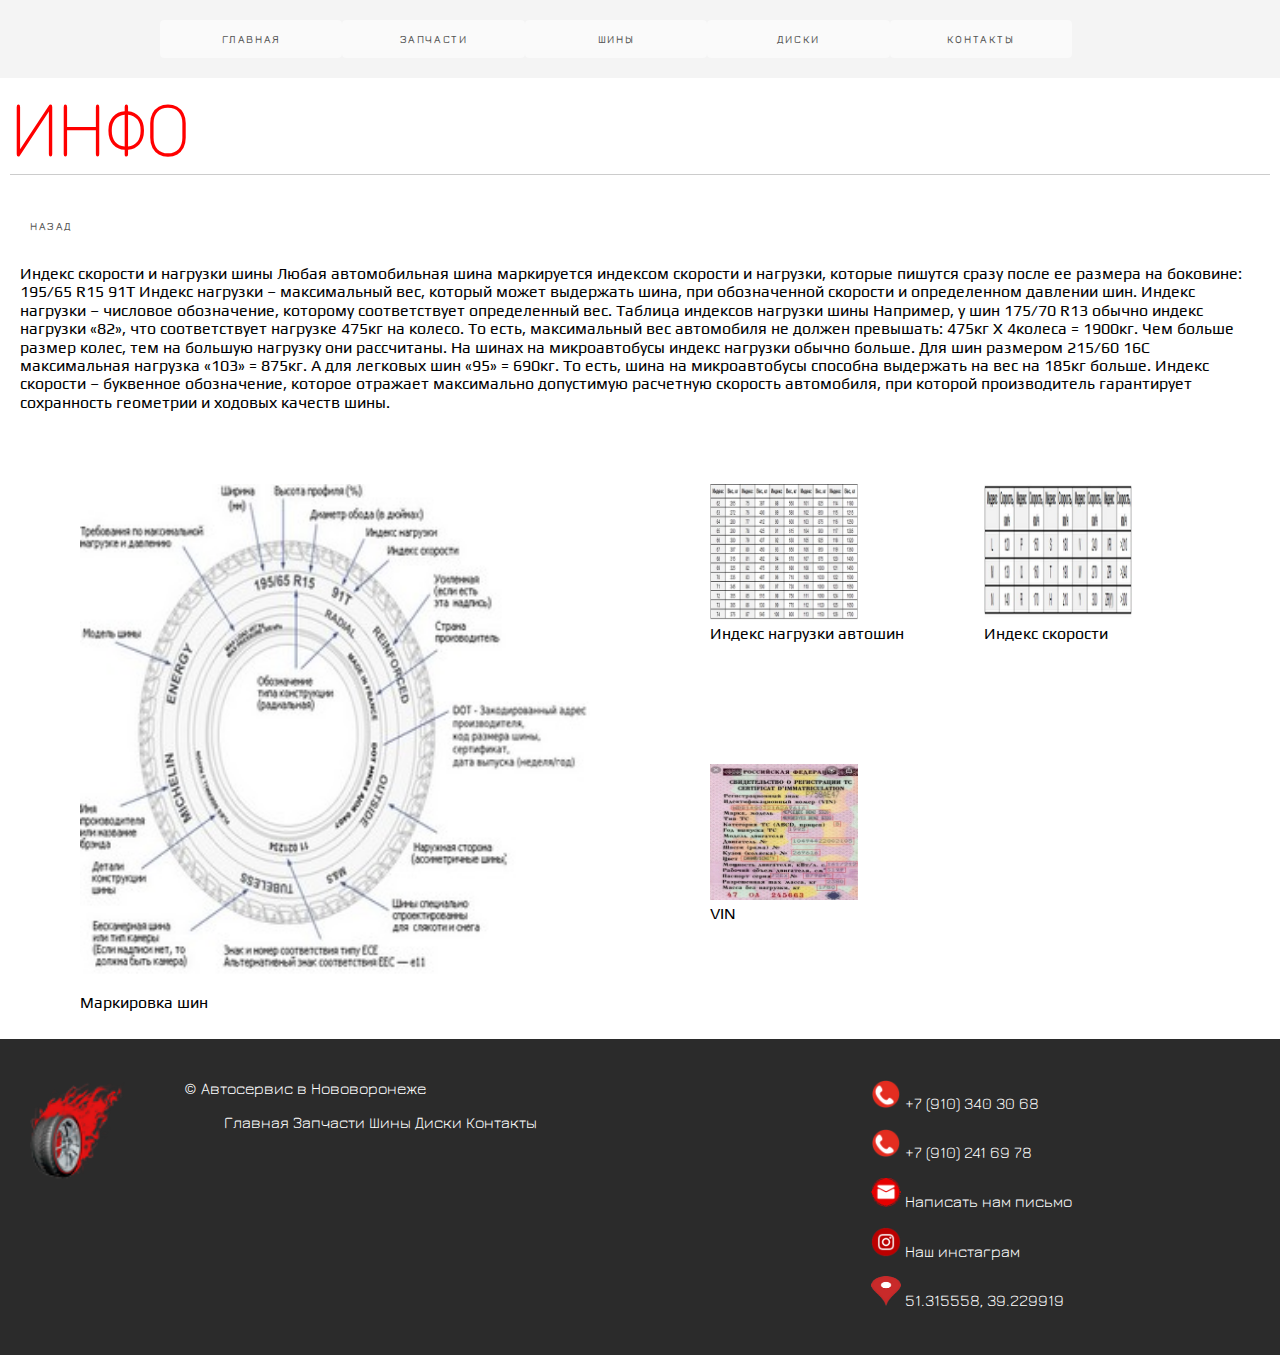
<file: Документы/Информация/info.html>
<!DOCTYPE html>
<html lang="en">
<head> 
<meta charset="utf-8">
<title> Автосервис в Нововоронеже</title>
 <meta name="viewport" content="width=device-width, initial-scale=1">
<link rel="shortcut icon" href="../../imgs/favicon.ico" type="image/x-icon">
<link rel="stylesheet" href="css/custom.css">
 <link rel="stylesheet" href="../../css/styles.css">
	  <link href="lightbox/css/lightbox.min.css" rel="stylesheet">
  <link href="https://fonts.googleapis.com/css?family=Open+Sans:300" rel="stylesheet">
    
</head>
<body>
<!-- основной раздел -->
<div class="header">
    
  <div class="section">
      
    <div class="nav">
    <a class="button" href="../../index.html">Главная</a>
        <a class="button" href="../../Запчасти/zap.html">Запчасти</a>
    <a class="button" href="../../Шины/shini.html">Шины</a>
    <a class="button" href="../../Диски/diski.html">Диски</a>
       <a class="button" href="../../Контакты/contact.html">Контакты</a>
    </div>
    
  </div>
</div>

<!-- раздел контента -->
<div class="info">
    <h1>ИНФО</h1>
    
     <a class="button" href="#" onclick="history.back(-1);">Назад</a>
<div class="box">
  
  <div class="boxes">

  <p>
      Индекс скорости и нагрузки шины
Любая автомобильная шина маркируется индексом скорости и нагрузки, которые пишутся сразу после ее размера на боковине: 195/65 R15 91T
Индекс нагрузки – максимальный вес, который может выдержать шина, при обозначенной скорости и определенном давлении шин. Индекс нагрузки – числовое обозначение, которому соответствует определенный вес. Таблица индексов нагрузки шины
Например, у шин 175/70 R13 обычно индекс нагрузки «82», что соответствует нагрузке  475кг на колесо. То есть, максимальный вес автомобиля не должен превышать: 475кг Х 4колеса = 1900кг. Чем больше размер колес, тем на большую нагрузку они рассчитаны.
На шинах на микроавтобусы индекс нагрузки обычно больше. Для шин размером 215/60 16С максимальная нагрузка «103» = 875кг. А для легковых шин «95» = 690кг. То есть, шина на микроавтобусы способна выдержать на вес на 185кг больше.   
Индекс скорости – буквенное обозначение, которое отражает максимально допустимую расчетную скорость автомобиля, при которой производитель гарантирует сохранность геометрии и ходовых качеств шины.


</p>
   
    </div>
	
	
	
	
<div class="boxtwo">
		
    <div class="albfirst">
        
        <figure class="photo">
             <a href="img/originals/img-01.jpg" data-lightbox="roadtrip"  data-title="Маркировка шин"><img src="img/img-01-min.jpg" alt="Маркировка шин" width="510" height="510" align="left" /></a>
            <figcaption>Маркировка шин</figcaption> 
        </figure>

    </div>
			<div class="albsecond">

                 
					
                <figure class="photo">
                    <a href="img/originals/img-02.jpg" data-lightbox="roadtrip" data-title="Индекс нагрузки автошин"><img src="img/img-02-min.jpg" alt="Индекс нагрузки автошин" width="148" height="136" /></a>
                  <figcaption>Индекс нагрузки автошин</figcaption>
                </figure>

                <figure class="photo">
                    <a href="img/originals/img-03.jpg" data-lightbox="roadtrip" data-title="Индекс скорости"><img src="img/img-03-min.jpg" alt="Индекс скорости" width="148" height="136" /></a>
                    <figcaption>Индекс скорости</figcaption>
                </figure>

                <figure class="photo">
                    <a href="img/originals/img-04.jpg" data-lightbox="roadtrip" data-title="VIN"><img src="img/img-04-min.jpg" alt="VIN" width="148" height="136" /></a>
                    <figcaption>VIN</figcaption>
                </figure>

               

            </div>
           
</div>
        
        <script src="lightbox/js/lightbox-plus-jquery.min.js"></script>
     
</div>
		</div>
	<!-- колонтитул -->
<div class="footer">

    <div class="logo">
    <img src="../../imgs/logoico.png"  width="101" height="101" alt="Логотип">
    </div>

  <div class="copyright">
          <p> © Автосервис в Нововоронеже</p>
<p>
     <ul>
   <a href="../../index.html">Главная</a>
      <a href="../../Запчасти/zap.html">Запчасти</a>
         <a href="../../Шины/shini.html">Шины</a>
         <a href="../../Диски/diski.html">Диски</a>
       <a href="../../Контакты/contact.html">Контакты</a>

    </ul>
</p>
 </div>
     
    <div class="signup">

      <form class="container">

       <p>
         <img src="../../imgs/cell.ico"   width="30" height="30" alt="тел."> <a href="tel:+7 (910) 340 30 68">+7 (910) 340 30 68</a>
            
      </p>
 <p>
     <img src="../../imgs/cell.ico"  width="30" height="30" alt="тел."> <a href="tel:+7 (910) 241 69 78">+7 (910) 241 69 78</a>
      
    </p>
       <p>
        <img src="../../imgs/emails.ico"  width="30" height="30" alt="Отправить"> 
           <a href="mailto:serzhxarin@yandex.ru">Написать нам письмо</a>
         
      </p>

 <p>
        <img src="../../imgs/insta.ico" width="30" height="30" alt="Инстаграм"> 
       <a href="https://instagram.com/auto_nv?utm_medium=copy_link">Наш инстаграм</a>
       
    </p>

    <p>
        <img src="../../imgs/nav.ico"width="30" height="30" alt="Навигатор"> 
       <a href="https://goo.gl/maps/zYyRNbcb49HuoSU19">51.315558, 39.229919</a>
       
    </p> 
      </form>

  </div>
    
</div>

    </body>
</html>
</file>
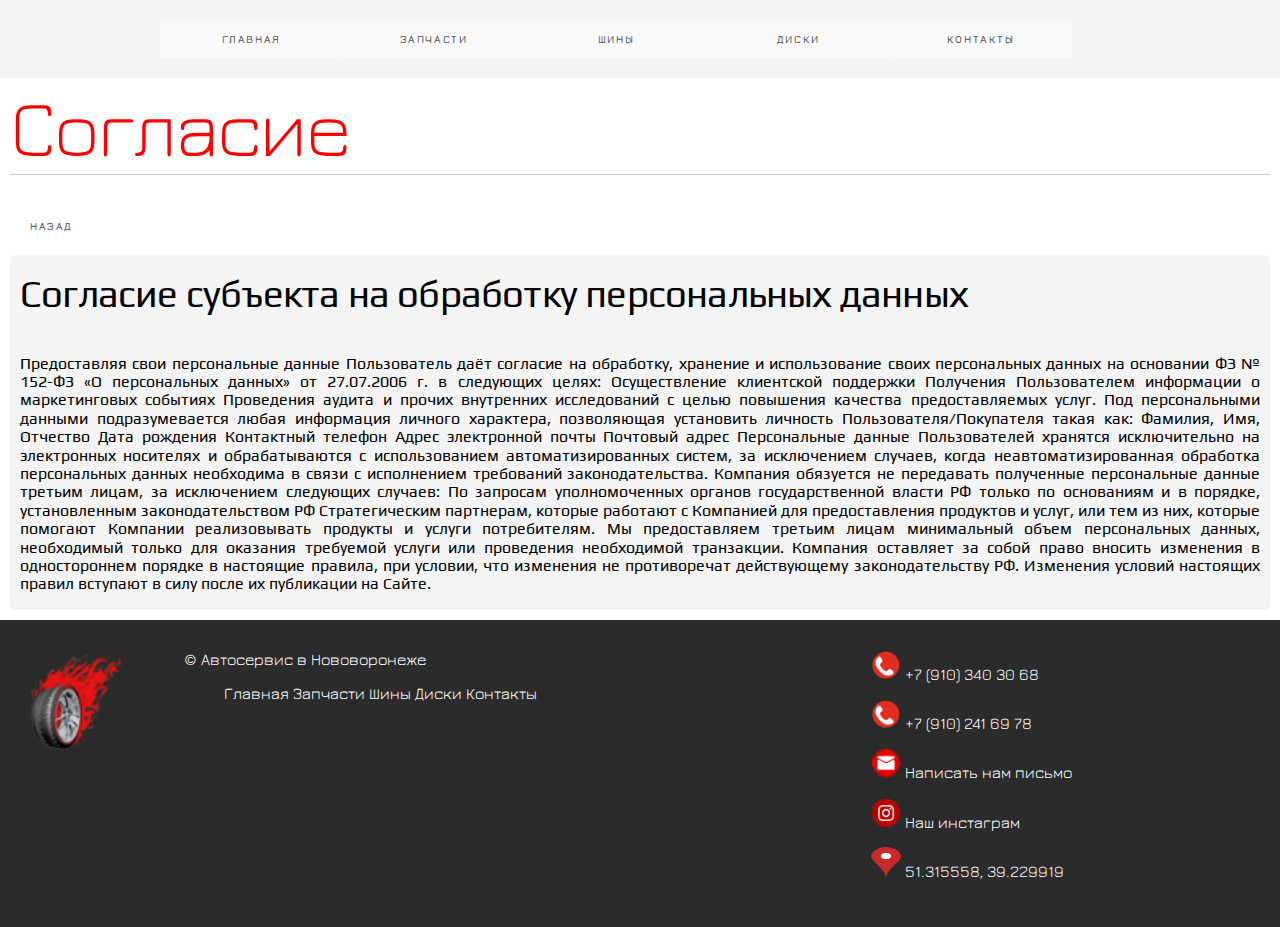
<file: Документы/Соглашение/agree.html>
<!DOCTYPE html>
<html lang="en">
<head> 
<meta charset="utf-8">
<title> Автосервис в Нововоронеже</title>
 <meta name="viewport" content="width=device-width, initial-scale=1">
<link rel="shortcut icon" href="../../imgs/favicon.ico" type="image/x-icon">
<link rel="stylesheet" href="css/style.css">
 <link rel="stylesheet" href="../../css/styles.css">
	
</head>
<body>
<!-- основной раздел -->
<div class="header">
	
  <div class="section">
	  
    <div class="nav">
	<a class="button" href="../../index.html">Главная</a>
      <a class="button" href="../../Запчасти/zap.html">Запчасти</a>
    <a class="button" href="../../Шины/shini.html">Шины</a>
    <a class="button" href="../../Диски/diski.html">Диски</a>
   	<a class="button" href="../../Контакты/contact.html">Контакты</a>
    </div>
    
  </div>
</div>
<!-- раздел контента -->
<div class="info">
	 <h1>Согласие</h1>
	
  <a class="button" href="#" onclick="history.back(-1);">Назад</a>

  <div class=" boxes">
	 
    <div class="gallery">
    <h5>Согласие субъекта на обработку персональных данных</h5>

  <p align=justify>
Предоставляя свои персональные данные Пользователь даёт согласие на обработку, хранение и использование своих персональных данных на основании ФЗ № 152-ФЗ «О персональных данных» от 27.07.2006 г. в следующих целях:

Осуществление клиентской поддержки
Получения Пользователем информации о маркетинговых событиях
Проведения аудита и прочих внутренних исследований с целью повышения качества предоставляемых услуг.
Под персональными данными подразумевается любая информация личного характера, позволяющая установить личность Пользователя/Покупателя такая как:

Фамилия, Имя, Отчество
Дата рождения
Контактный телефон
Адрес электронной почты
Почтовый адрес
Персональные данные Пользователей хранятся исключительно на электронных носителях и обрабатываются с использованием автоматизированных систем, за исключением случаев, когда неавтоматизированная обработка персональных данных необходима в связи с исполнением требований законодательства.

Компания обязуется не передавать полученные персональные данные третьим лицам, за исключением следующих случаев:

По запросам уполномоченных органов государственной власти РФ только по основаниям и в порядке, установленным законодательством РФ
Стратегическим партнерам, которые работают с Компанией для предоставления продуктов и услуг, или тем из них, которые помогают Компании реализовывать продукты и услуги потребителям. Мы предоставляем третьим лицам минимальный объем персональных данных, необходимый только для оказания требуемой услуги или проведения необходимой транзакции.
Компания оставляет за собой право вносить изменения в одностороннем порядке в настоящие правила, при условии, что изменения не противоречат действующему законодательству РФ. Изменения условий настоящих правил вступают в силу после их публикации на Сайте.</p>
 
         </div>
	   
    
	  	      
	  </div>
</div>
<!-- колонтитул -->
<div class="footer">

	<div class="logo">
	<img src="../../imgs/logoico.png"  width="101" height="101" alt="Логотип">
	</div>

  <div class="copyright">
	      <p> © Автосервис в Нововоронеже</p>
<p>
	 <ul>
   <a href="../../index.html">Главная</a>
      <a href="../../Запчасти/zap.html">Запчасти</a>
		 <a href="../../Шины/shini.html">Шины</a>
		 <a href="../../Диски/diski.html">Диски</a>
      <a href="../../Контакты/contact.html">Контакты</a>

    </ul>
</p>
 </div>
	 
    <div class="signup">

       <form class="container">

	   <p>
		 <img src="../../imgs/cell.ico"   width="30" height="30" alt="тел."> <a href="tel:+7 (910) 340 30 68">+7 (910) 340 30 68</a>
			
	  </p>
 <p>
     <img src="../../imgs/cell.ico"  width="30" height="30" alt="тел."> <a href="tel:+7 (910) 241 69 78">+7 (910) 241 69 78</a>
      
    </p>
       <p>
        <img src="../../imgs/emails.ico"  width="30" height="30" alt="Отправить"> 
		   <a href="mailto:serzhxarin@yandex.ru">Написать нам письмо</a>
	     
	  </p>

 <p>
        <img src="../../imgs/insta.ico"width="30" height="30" alt="Инстаграм"> 
       <a href="https://instagram.com/auto_nv?utm_medium=copy_link">Наш инстаграм</a>
       
    </p>

    <p>
        <img src="../../imgs/nav.ico"width="30" height="30" alt="Навигатор"> 
       <a href="https://goo.gl/maps/zYyRNbcb49HuoSU19">51.315558, 39.229919</a>
       
    </p> 
      </form>

  </div>
	
</div>

	</body>
</html>
</file>
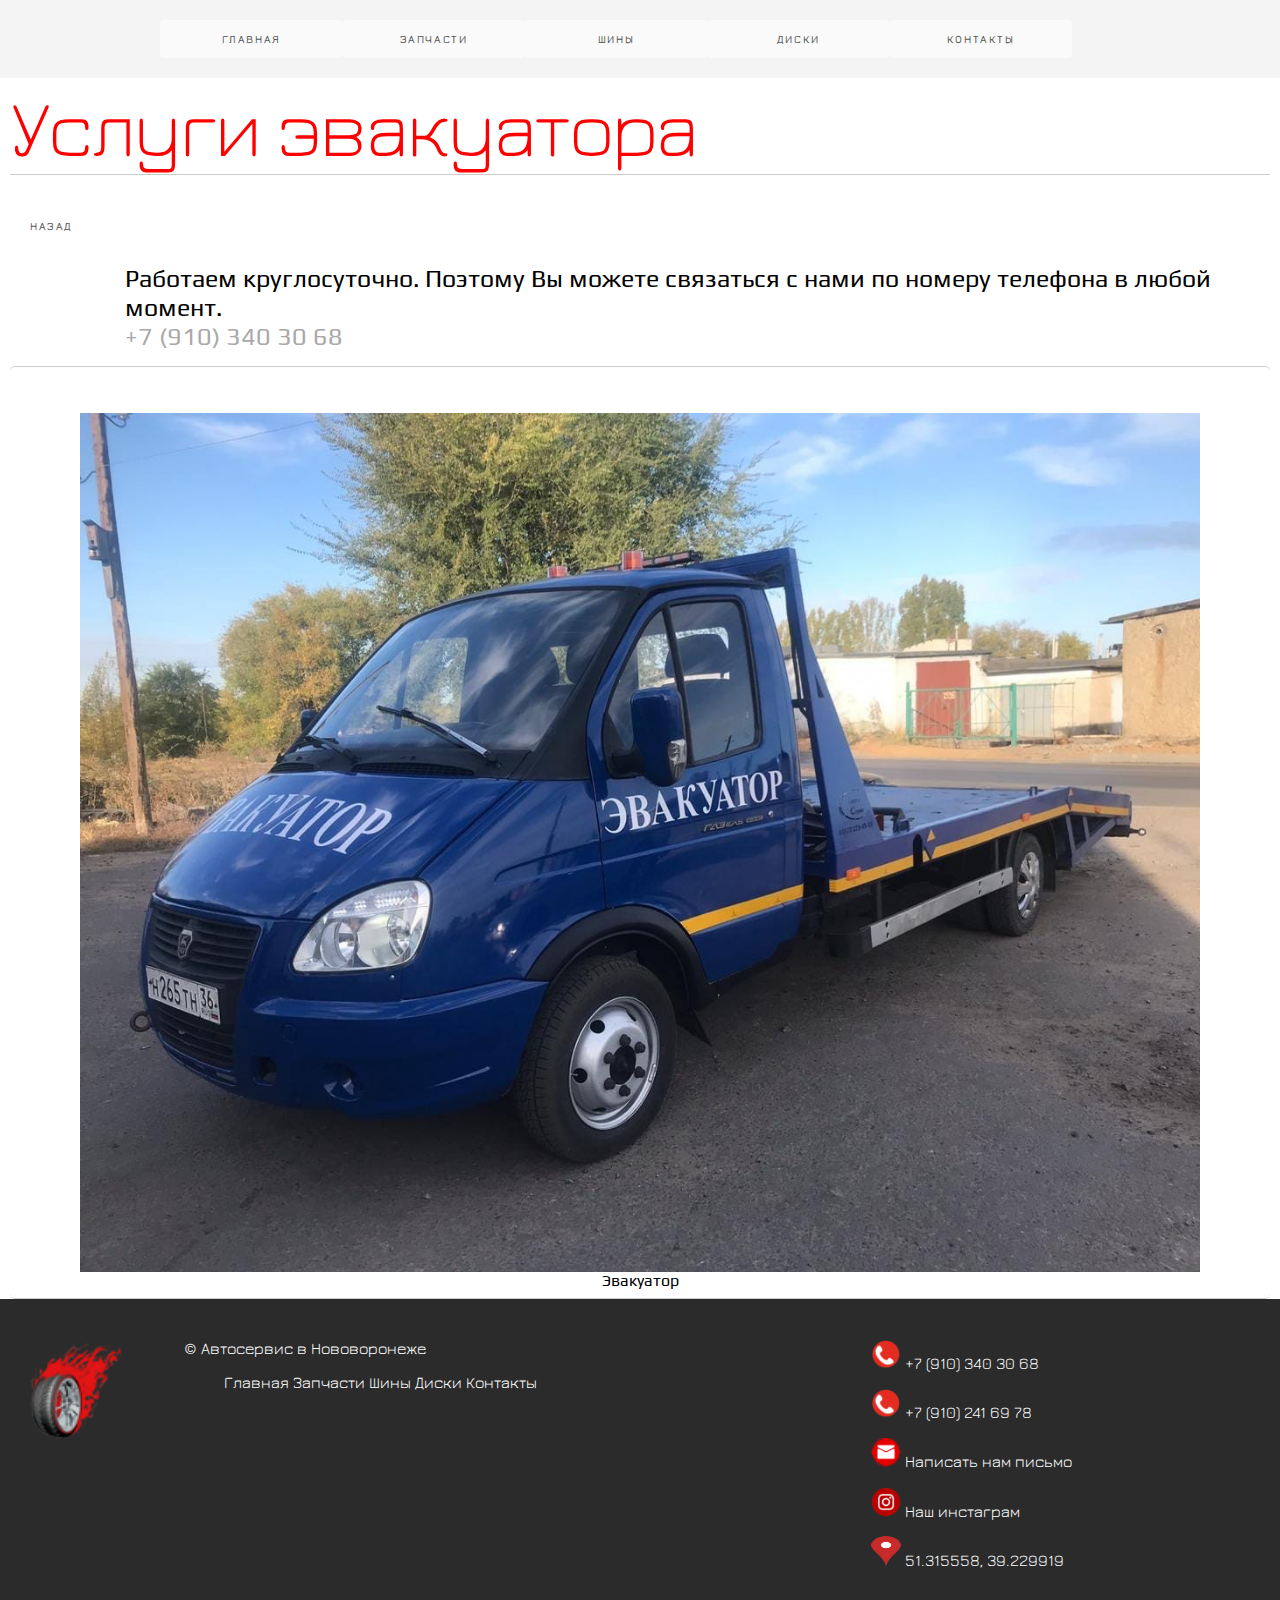
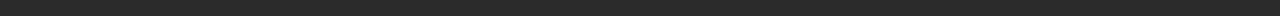
<file: Документы/Подробнее/Услуги  эвакуатора/Подробнее/UslugiAvacuatora.html>
<!DOCTYPE html>
<html lang="en">
<head>
  <meta charset="utf-8">
  <meta name="viewport" content="width=device-width, initial-scale=1">
<link rel="shortcut icon" href="../../../../imgs/favicon.ico"type="image/x-icon">
  <title>Автосервис в Нововоронеже"</title>
  <meta name="viewport" content="width=device-width, initial-scale=1">
  <link href="https://fonts.googleapis.com/css?family=Roboto:400,300,700&subset=latin,Cyrillic" rel="stylesheet" type="text/css">
 <link rel="stylesheet" href="../../../../css/styles.css">
  <link rel="stylesheet" href="../css/custom.css">
	
  <link href="lightbox/css/lightbox.min.css" rel="stylesheet">
  <link href="https://fonts.googleapis.com/css?family=Open+Sans:300" rel="stylesheet">
</head>
<body>
	
<!-- основной раздел -->
<div class="header">
	
  <div class="section">
	  
<div class="nav">
    <a class="button" href="../../../../index.html">Главная</a>
    <a class="button" href="../../../../Запчасти/zap.html">Запчасти</a>
    <a class="button" href="../../../../Шины/shini.html">Шины</a>
    <a class="button" href="../../../../Диски/diski.html">Диски</a>
    <a class="button" href="../../../../Контакты/contact.html">Контакты</a>
    </div>
    
  </div>
</div>

<!-- раздел контента -->
<div class="info">
    <h1> Услуги эвакуатора</h1>
    <a class="button" href="#" onclick="history.back(-1);">Назад</a>

<div class="box">
    
 <div class="boxes" align="left">
   
   <div id="if">
  <p>
Работаем круглосуточно. Поэтому Вы можете связаться с нами по номеру телефона в любой момент.
<br>

      <a href="tel:+7 (910) 340 30 68">+7 (910) 340 30 68</a>
            
      

</p>
</div>









 
     
 </div>


  <div class="boxtwo" align="center">
<div class="albfirst" align="center">
        
        <figure class="photo" align="center">
             <a href="img/originals/img-01.jpg" data-lightbox="roadtrip"  data-title="Эвакуатор" ><img src="img/img-01-min.jpg" alt="Эвакуатор" width="100%" height="100%" align="center" /></a>
            <figcaption>Эвакуатор</figcaption> 
        </figure> 

    </div>
</div>
	
   
	
        
        <script src="lightbox/js/lightbox-plus-jquery.min.js"></script>
     
</div>
		</div>
<!-- колонтитул -->
<div class="footer">

    <div class="logo">
    <img src="../../../../imgs/logoico.png"  width="101" height="101" alt="Логотип">
    </div>

  <div class="copyright">
          <p> © Автосервис в Нововоронеже</p>
<p>
     <ul>
   <a href="../../../../index.html">Главная</a>
   <a href="../../../../Запчасти/zap.html">Запчасти</a>
     <a href="../../../../Шины/shini.html">Шины</a>
     <a href="../../../../Диски/diski.html">Диски</a>
   <a href="../../../../Контакты/contact.html">Контакты</a>

    </ul>
</p>
 </div>
     
    <div class="signup">

       <form class="container">

       <p>
         <img src="../../../../imgs/cell.ico"   width="30" height="30" alt="тел."> <a href="tel:+7 (910) 340 30 68">+7 (910) 340 30 68</a>
            
      </p>
 <p>
     <img src="../../../../imgs/cell.ico"   width="30" height="30" alt="тел."> <a href="tel:+7 (910) 241 69 78">+7 (910) 241 69 78</a>
      
    </p>
       <p>
        <img src="../../../../imgs/emails.ico" width="30" height="30" alt="Отправить"> 
           <a href="mailto:serzhxarin@yandex.ru">Написать нам письмо</a>
         
      </p>

 <p>
        <img src="../../../../imgs/insta.ico"width="30" height="30" alt="Перейти"> 
       <a href="https://instagram.com/auto_nv?utm_medium=copy_link">Наш инстаграм</a>
       
    </p>

    <p>
        <img src="../../../../imgs/nav.ico"width="30" height="30" alt="Перейти"> 
       <a href="https://goo.gl/maps/zYyRNbcb49HuoSU19">51.315558, 39.229919</a>
       
    </p> 
      </form>

  </div>
    
</div>

    </body>
</html>
</file>
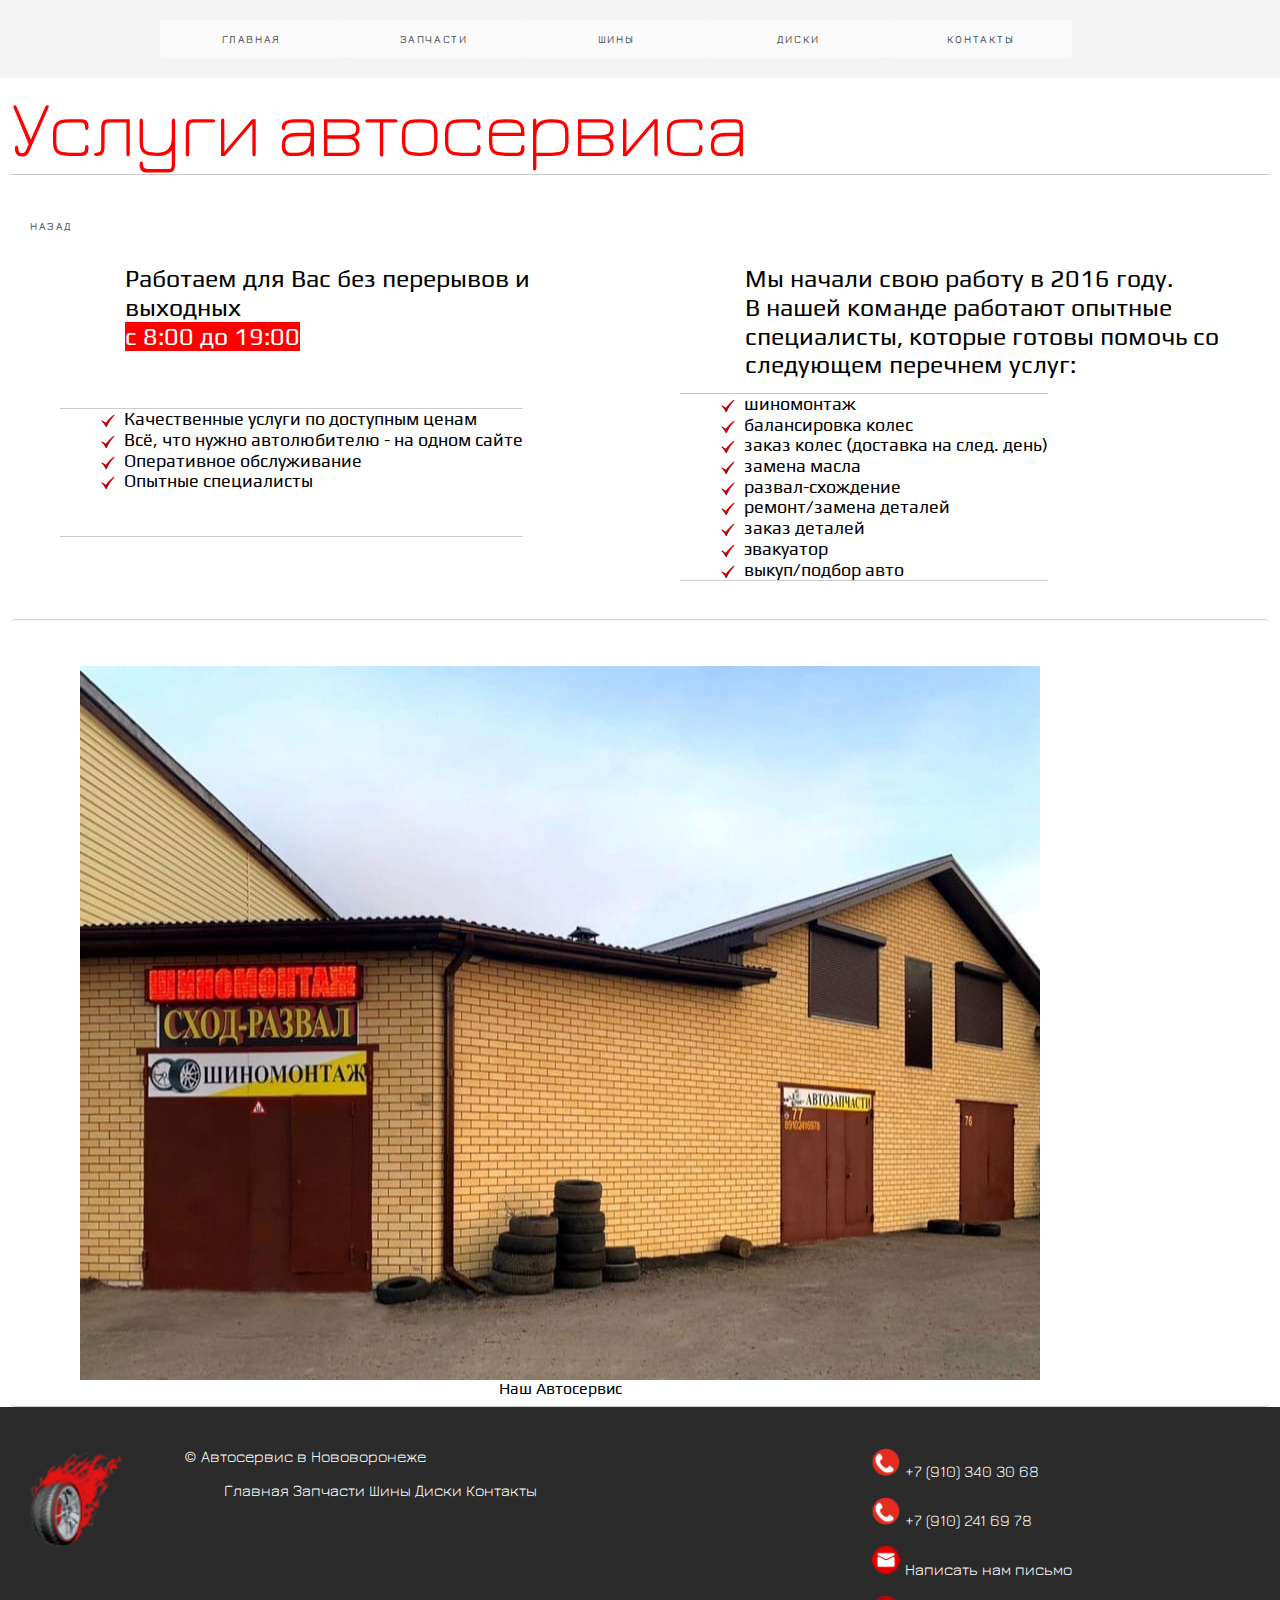
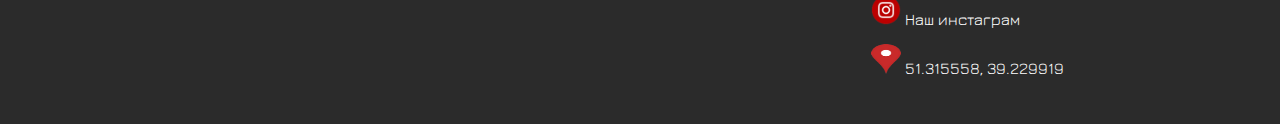
<file: Документы/Подробнее/Услуги сервиса/Подробнее/UslugiServisa.html>
<!DOCTYPE html>
<html lang="en">
<head>
  <meta charset="utf-8">
  <meta name="viewport" content="width=device-width, initial-scale=1">
<link rel="shortcut icon" href="../../../../imgs/favicon.ico"type="image/x-icon">
  <title>Автосервис в Нововоронеже"</title>
  <meta name="viewport" content="width=device-width, initial-scale=1">
  <link href="https://fonts.googleapis.com/css?family=Roboto:400,300,700&subset=latin,Cyrillic" rel="stylesheet" type="text/css">
 <link rel="stylesheet" href="../../../../css/styles.css">
  <link rel="stylesheet" href="../css/custom.css">
	
  <link href="lightbox/css/lightbox.min.css" rel="stylesheet">
  <link href="https://fonts.googleapis.com/css?family=Open+Sans:300" rel="stylesheet">
</head>
<body>
	
<!-- основной раздел -->
<div class="header">
	
  <div class="section">
	  
<div class="nav">
    <a class="button" href="../../../../index.html">Главная</a>
    <a class="button" href="../../../../Запчасти/zap.html">Запчасти</a>
    <a class="button" href="../../../../Шины/shini.html">Шины</a>
    <a class="button" href="../../../../Диски/diski.html">Диски</a>
    <a class="button" href="../../../../Контакты/contact.html">Контакты</a>
    </div>
    
  </div>
</div>

<!-- раздел контента -->
<div class="info">
    <h1> Услуги автосервиса</h1>
    <a class="button" href="#" onclick="history.back(-1);">Назад</a>

<div class="box">
    
 <div class="boxes" align="left">
   
   <div id="if">
  <p>
Работаем для Вас без перерывов и выходных <br><mark> с 8:00 до 19:00</mark>
<br>
<ul>
    <li>Качественные услуги по доступным ценам</li>
    <li>Всё, что нужно автолюбителю - на одном сайте</li>
    <li>Оперативное обслуживание</li>
    <li>Опытные специалисты</li>

</ul>
</p>
</div>







<div id="if">
<p>Мы начали свою работу в 2016 году.<br>
В нашей команде работают опытные специалисты, которые готовы помочь со следующем перечнем услуг:
<br>
<ul>
    <li>шиномонтаж</li>
    <li>балансировка колес</li>
    <li>заказ колес (доставка на след. день)</li>
    <li>замена масла</li>
    <li>развал-схождение</li>
    <li>ремонт/замена деталей</li>
    <li>заказ деталей</li>
    <li>эвакуатор</li>
    <li>выкуп/подбор авто</li>
</ul>
</p>
</div>

 
     
 </div>


  <div class="boxtwo" align="center">
<div class="albfirst" align="center">
        
        <figure class="photo" align="center">
             <a href="img/originals/img-01.jpg" data-lightbox="roadtrip"  data-title="Автосервис в Нововоронеже" ><img src="img/img-01-min.jpg" alt="Автосервис в Нововоронеже" width="100%" height="100%" align="center" /></a>
            <figcaption>Наш Автосервис</figcaption> 
        </figure> 

    </div>
</div>
	
   
	
        
        <script src="lightbox/js/lightbox-plus-jquery.min.js"></script>
     
</div>
		</div>
<!-- колонтитул -->
<div class="footer">

    <div class="logo">
    <img src="../../../../imgs/logoico.png"  width="101" height="101" alt="Логотип">
    </div>

  <div class="copyright">
          <p> © Автосервис в Нововоронеже</p>
<p>
     <ul>
   <a href="../../../../index.html">Главная</a>
   <a href="../../../../Запчасти/zap.html">Запчасти</a>
     <a href="../../../../Шины/shini.html">Шины</a>
     <a href="../../../../Диски/diski.html">Диски</a>
   <a href="../../../../Контакты/contact.html">Контакты</a>

    </ul>
</p>
 </div>
     
    <div class="signup">

       <form class="container">

       <p>
         <img src="../../../../imgs/cell.ico"   width="30" height="30" alt="тел."> <a href="tel:+7 (910) 340 30 68">+7 (910) 340 30 68</a>
            
      </p>
 <p>
     <img src="../../../../imgs/cell.ico"   width="30" height="30" alt="тел."> <a href="tel:+7 (910) 241 69 78">+7 (910) 241 69 78</a>
      
    </p>
       <p>
        <img src="../../../../imgs/emails.ico" width="30" height="30" alt="Отправить"> 
           <a href="mailto:serzhxarin@yandex.ru">Написать нам письмо</a>
         
      </p>

 <p>
        <img src="../../../../imgs/insta.ico"width="30" height="30" alt="Перейти"> 
       <a href="https://instagram.com/auto_nv?utm_medium=copy_link">Наш инстаграм</a>
       
    </p>

    <p>
        <img src="../../../../imgs/nav.ico"width="30" height="30" alt="Перейти"> 
       <a href="https://goo.gl/maps/zYyRNbcb49HuoSU19">51.315558, 39.229919</a>
       
    </p> 
      </form>

  </div>
    
</div>

    </body>
</html>
</file>
<file: css/style.css>
@import url('https://fonts.googleapis.com/css2?family=Jura:wght@691&display=swap');
@import url('https://fonts.googleapis.com/css2?family=Play&display=swap');

@keyframes move  {
   
  0% { opacity: 1; background: url(../img/header.jpg) 100% 100% no-repeat;padding: 0px;  background-size: cover; }
   20% {background: url(../img/2an.jpg) 100% 100% no-repeat; padding: 0; background-size: cover;   }
  
  40% {background: url(../img/3an.jpg) 100% 100% no-repeat; padding: 0; background-size:cover;   }
 

   60% {background: url(../img/4an.jpg) 100% 100% no-repeat; padding: 0; background-size: cover;   }
  
 
    
   80% {background: url(../img/an.jpg) 100% 100% no-repeat; padding: 0; background-size: cover;   }
  100% { opacity: 1; background: url(../img/header.jpg) 100% 100% no-repeat; padding: 0; background-size: cover; }
}

.header {
   

  height: 800px;
  animation: move 60s infinite ease-in;
 }
  

  
   
a { 
    text-decoration: none; /* Отменяем подчеркивание у ссылки */
   }

.section {
  max-width: 960px;
  margin: 0 auto;
  padding: 20px;
}

.info {
  background-color: white;
}



.action {
  
  text-align: center;
  padding-top: 37px;
}

.action h1 {
font-family: 'Jura', sans-serif;
font-size: 100px;
color: #2B2B2B; ;
  margin: 30px 0 0 0;
  font-weight: 900;
  color:#FF0000;
  word-break: break-all;
}

.action h2{
 font-family: 'Jura', sans-serif;
 
  margin: 0 0 20px 0;
  font-weight: 600; 

  word-break: break-all;

}
.boxes div  {
font-family: 'Play', sans-serif;
color: #2B2B2B;
 font-weight: 900px;
 font-size: 100%;

}

#pzag {
  font-size: 50px;
}

.info h2 {
  font-size: 3.8rem;
  text-align: center;
}
.info .button {
  background-color: white;
  border: none;
  color: #FF0000;}

.info .button:hover {
  background-color: #2B2B2B;
  color: white;
  border: none;
}

.info .section:first-of-type {
  padding-bottom: 0;
}
.info .section:nth-of-type(2) {
  padding-top: 0;
}

form input {
  color: black;
}

.boxes{display:flex; flex-flow: row wrap;}

.boxes div {
  flex: 1 1 250px;
  margin: 10px;
  border-radius: 5px;
  padding: 10px 10px 0 10px;
  background-color: rgba(232,232,232,0.32);
  display: flex;
  flex-flow: column;
}
.boxes .more {margin-top: auto;}

.action h2 {
  margin: 0 0 20px 0;
  font-size: 15px;
  font-weight: 600; 
  color:#4B575F;
}


@media (max-width: 500px) {
  @keyframes move  {
   
  0% {  background: url(../img/header.jpg) 100% 100% no-repeat;padding: 0px;  background-size: cover; background-position: center; background-attachment: fixed;}
   20% {background: url(../img/2an.jpg)) 100% 100% no-repeat; padding: 0; background-size: cover; background-position: center; background-attachment: fixed; }
  
  40% {background: url(../img/3an.jpg) 100% 100% no-repeat; padding: 0; background-size:cover;  background-position: center; background-attachment: fixed; }

   60% {  background: url(../img/4an.jpg) 100% 100% no-repeat; padding: 0; background-size: cover;   background-position: right; background-attachment: fixed;}
    80% {  background: url(../img/5an.jpg) 100% 100% no-repeat; padding: 0; background-size: cover;   background-position: right; background-attachment: fixed;}
  
 100% {  background: url(../img/header.jpg) 100% 100% no-repeat;padding: 0px;  background-size: cover; background-position: center; background-attachment: fixed;}
   
  
  }

  .header {
   

  height: 800px;
  animation: move 50s infinite ease-in;
   
 }

  }
 
  @media (max-width: 360px) {
  @keyframes move  {
   
  0% {  background: url(../img/header.jpg) 100% 100% no-repeat;padding: 0px;  background-size: cover; background-position: center; background-attachment: fixed;}
   20% {background: url(../img/2an.jpg) 100% 100% no-repeat; padding: 0; background-size: cover; background-position: center; background-attachment: fixed; }
  
  40% {background: url(../img/3an.jpg) 100% 100% no-repeat; padding: 0; background-size:cover;  background-position: center; background-attachment: fixed; }

   60% {  background: url(../img/4an.jpg) 100% 100% no-repeat; padding: 0; background-size: cover;   background-position: right; background-attachment: fixed;}
    80% {  background: url(../img/5an.jpg) 100% 100% no-repeat; padding: 0; background-size: cover;   background-position: right; background-attachment: fixed;}
  
 100% {  background: url(../img/header.jpg) 100% 100% no-repeat;padding: 0px;  background-size: cover; background-position: center; background-attachment: fixed;}
   
  
  }

.header {
   

  height: 800px;
  animation: move 50s infinite ease-in;
 }
 
}
</file>
<file: css/styles.css>
/*------------------Сброс стилей браузера-----------------------------*/
html {
  line-height: 1.15; 
  -webkit-text-size-adjust: 100%;
}

body {
  margin: 0;
}

main {
  display: block;
}

h1 {
  font-size: 2em;
  margin: 0.67em 0;
  margin: 10px;
}

hr {
  box-sizing: content-box; 
  height: 0; 
  overflow: visible; 
}

pre {
  font-family: monospace, monospace; 
  font-size: 1em; 
}

a {
  background-color: transparent;
}

abbr[title] {
  border-bottom: none; 
  text-decoration: underline; 
  text-decoration: underline dotted;
}

b,
strong {
  font-weight: bolder;
}

code,
kbd,
samp {
  font-family: monospace, monospace; 
  font-size: 1em; 
}

small {
  font-size: 80%;
}

sub,
sup {
  font-size: 75%;
  line-height: 0;
  position: relative;
  vertical-align: baseline;
}

sub {
  bottom: -0.25em;
}

sup {
  top: -0.5em;
}

img {
  border-style: none;
}

button,
input,
optgroup,
select,
textarea {
  font-family: inherit; 
  font-size: 100%; 
  line-height: 1.15; 
  margin: 0; 
}

button,
input { 
  overflow: visible;
}

button,
select { 
  text-transform: none;
}

button,
[type="button"],
[type="reset"],
[type="submit"] {
  -webkit-appearance: button;
}

button::-moz-focus-inner,
[type="button"]::-moz-focus-inner,
[type="reset"]::-moz-focus-inner,
[type="submit"]::-moz-focus-inner {
  border-style: none;
  padding: 0;
}

button:-moz-focusring,
[type="button"]:-moz-focusring,
[type="reset"]:-moz-focusring,
[type="submit"]:-moz-focusring {
  outline: 1px dotted ButtonText;
}

fieldset {
  padding: 0.35em 0.75em 0.625em;
}

legend {
  box-sizing: border-box; 
  color: inherit;
  display: table; 
  max-width: 100%; 
  padding: 0; 
  white-space: normal; 
}

progress {
  vertical-align: baseline;
}

textarea {
  overflow: auto;
}

[type="checkbox"],
[type="radio"] {
  box-sizing: border-box; 
  padding: 0; 
}

[type="number"]::-webkit-inner-spin-button,
[type="number"]::-webkit-outer-spin-button {
  height: auto;
}

[type="search"] {
  -webkit-appearance: textfield; 
  outline-offset: -2px;
}

[type="search"]::-webkit-search-decoration {
  -webkit-appearance: none;
}

::-webkit-file-upload-button {
  -webkit-appearance: button;
  font: inherit;
}

details {
  display: block;
}

summary {
  display: list-item;
}

template {
  display: none;
}

[hidden] {
  display: none;
}

/*--------------Style------------------------------*/
@import url('https://fonts.googleapis.com/css2?family=Jura:wght@691&display=swap');
body {
  background-color: #2B2B2B;
}

.nav a {
  padding-left: 0;
  padding-right: 0;
}
.section {
  max-width: 960px;
  margin: 0 auto;
  padding: 20px;
}

.footer {
    font-family: 'Jura', sans-serif;
  color: white;
  padding: 30px;
}

/* Typography
–––––––––––––––––––––––––––––––––––––––––––––––––– */
h1, h2, h3, h4, h5, h6 {
  margin-top: 0;
  margin-bottom: 2rem;
  font-weight: 300; }
h1 { font-size: 4.0rem; line-height: 1.2;  letter-spacing: -.1rem;}
h2 { font-size: 3.6rem; line-height: 1.25; letter-spacing: -.1rem; }
h3 { font-size: 3.0rem; line-height: 1.3;  letter-spacing: -.1rem; }
h4 { font-size: 2.4rem; line-height: 1.35; letter-spacing: -.08rem; }
h5 { font-size: 1.8rem; line-height: 1.5;  letter-spacing: -.05rem; }
h6 { font-size: 1.5rem; line-height: 1.6;  letter-spacing: 0; }

/* стили для ширины крупнее фаблетов */
@media (min-width: 550px) {
  h1 { font-size: 5.0rem; }
  h2 {
  font-size: 3.2rem;
}
  h3 { font-size: 3.6rem; }
  h4 { font-size: 3.0rem; }
  h5 { font-size: 2.4rem; }
  h6 { font-size: 1.5rem; }
}

p {

  margin-top: 0; }

/* Buttons
–––––––––––––––––––––––––––––––––––––––––––––––––– */
.button,
button,
input[type="submit"],
input[type="reset"],
input[type="button"] {
  font-family: 'Jura', sans-serif;
  display: inline-block;
  height: 38px;
  padding: 0 30px;
  color: #555;
  text-align: center;
  font-size: 11px;
  font-weight: 600;
  line-height: 38px;
  letter-spacing: .1rem;
  text-transform: uppercase;
  text-decoration: none;
  white-space: nowrap;
  background-color: rgba(255,255,255,.5);
  border-radius: 4px;
  border: none;
  cursor: pointer;
  box-sizing: border-box; }

.button:hover,
button:hover,
input[type="submit"]:hover,
input[type="reset"]:hover,
input[type="button"]:hover,
.button:focus,
button:focus,
input[type="submit"]:focus,
input[type="reset"]:focus,
input[type="button"]:focus {
  color: white;
  border-color: #2B2B2B;
    background-color: #2B2B2B;
    outline: 0; }

.button.button-primary,
button.button-primary,
input[type="submit"].button-primary,
input[type="reset"].button-primary,
input[type="button"].button-primary {
  color: #FFF;
  background-color: #FF0000;
  border-color: #FF0000; }

.button.button-primary:hover,
button.button-primary:hover,
input[type="submit"].button-primary:hover,
input[type="reset"].button-primary:hover,
input[type="button"].button-primary:hover,
.button.button-primary:focus,
button.button-primary:focus,
input[type="submit"].button-primary:focus,
input[type="reset"].button-primary:focus,
input[type="button"].button-primary:focus {
  color: #FFF;
  background-color: #2B2B2B;
  border-color: #2B2B2B;
}
/*-------------Links----------------*/

a {
  color: white; }
a:hover {
  color:#FF0000;
}
/*
UL {  text-align:  left;
      margin-left: 0px; /* Отступ слева в браузере IE и Opera */
     /*padding-left:0px; /* Отступ слева в браузере Firefox, Safari, Chrome */
    /*list-style-type: none; /* Маркеры в виде квадрата */
   /* 
   }
   */

/*------------------Flex-------------------------------*/
.nav, .footer {display:flex; flex-flow: row wrap;}
.nav a {width: 19%;}
.footer .logo {flex: 1 1 80px; }
.footer .copyright {flex: 4 1 390px; }
.footer .signup {flex: 2 1 230px;}
.signup label { width: 100%;}



/*-----------------Size----------------------------*/

@media (max-width: 500px) {
  .nav { flex-flow: column;}
  .nav a {width: 100%; margin-bottom: 2px;}
  .header h1{font-size: 50px;}
  #pzag {font-size: 25px;}
 h1{font-size: 50px;}
}
  @media (max-width: 360px) {
  .nav { flex-flow: column;}
  .nav a {width: 100%; margin-bottom: 2px;}
  .header h1{font-size: 30px;}
 #pzag {font-size: 15px;}
 h1{font-size: 30px;}
}
</file>
<file: css/form.css>
/*html, body {height: 100%;
line-height: 1;
font-size: 14px;
background-color: lightgrey;
font-family: Arial, "Helvetica Neue", Helvetica, sans-serif;}*/
@import url('https://fonts.googleapis.com/css2?family=Jura:wght@691&display=swap');
@import url('https://fonts.googleapis.com/css2?family=Play&display=swap');

.header {
  padding: 0;
  background: #F4F4F4;
	background-size: cover;
}

.info {
	background-color: white;
}

 h1 {
 	font-family: 'Jura', sans-serif;
	color:#FF0000;
  border-bottom: 1px solid #CCC;
}
a { 
    text-decoration: none; 
    /* Отменяем подчеркивание у ссылки */
   }
/*---------form-------------*/
.warpper {
	font-family: 'Play', sans-serif;
	flex: 1 1 250px;
	margin: 10px;
	border-radius: 5px;
	padding: 10px 10px 0 10px;
	background-color: #F4F4F4;
	display: flex;
	flex-flow: column;
	display: flex;
  flex-flow: row wrap;
  align-items: stretch;
}

.form {

	font-family: 'Play', sans-serif;
	max-width: 550px;
	margin: 0px auto;
color:#2B2B2B ;
padding:  30px 0;
}
/*убрать белые линии при выбирании поля т.е outline т.е. убираем автоматичесок выделение*/
.form *{
	outline: none;
}

.form_body{
	position: relative;

}
/*делаем покрывало сверху для всей формы во время отправки сообщения*/

.form_body::after {
	content: "";
	position: absolute;
	top: 0;
	left: 0;
	width: 100%;
	height: 100%;
	background-color:   rgba(51, 51, 51,  0,9) url("../img/1.jpg") center / 50px 0 no-repeat;*/
opacity: 0;
visibility: hidden;
transition: all 0.5s ease 0s;
}

.form .form_body._sending::after {
	opacity: 1;
	visibility: visible;
}
.form_title{
font-size: 40px;
font-weight: 700;
margin: 0px 0px 30px 0px;
}

.form_item{
margin: 0px 0px 20px 0px;
}
.form_label{
font-size: 20px;
display: block;
margin: 0px 0 px 10px 0px;
}

.form_input  {

height: 50px;
padding: 0px 0px;
border-color: gray;
border-radius: 5px;
width: 100%;
font-size: 18px;
transition: all 0.5s ease 0s;/*для плавного появления подсветки при outlinere*/

}

/*пишем свой outliner в фокусе для приятного подсвечивания выбранного поля*/
.form_input:focus {
box-shadow: 0 0 15px  darkgrey;
}

/*стиль для красивого выделения ошибки в заполненном поле*/
.form_input._error {
	box-shadow: 0 0 15px red;}

/*сообщение*/
textarea.form_input{

	min-height: 120px;
	resize: vertical; /*для того чтобы input не ресайлилс)))) не растягивался и по горизонтали, а только по вертикали*/
padding: 0px;
}
/*поле checkbox*/
.options{
margin: 10px 0px 0px 0px;
}
.options_item{
margin: 0px 0px 10px 0px;
}
.options_input{
	display: none;

}
.options_input:checked + .options_label::after{
	transform: scale(1); /* для того чтобы можно было преключать checkbox*/
}
.options_label{
	display: inline-flex;
font-size: 16px;
line-height: 140%;
align-items: center;
position: relative;
cursor: pointer;
}
.options_label::before {
content: "";
align-self: flex-start;
flex: 0 0 24px;
height: 24px;
background-color: #2B2B2B;
border-radius: 50%;
margin: 0px 10px 0px 0px;
}
.options_label::after {
	transition: transform 0.3s ease 0s; /*для плавноанимированного переключения chrckbox*/ 
	content: "";
	position: absolute;
	top: 4px;
	left: 4px;
	width: 16px;
	height: 16px;
	background-color: #FF0000;
	border-radius: 50%;
	transform:  scale(0);/*скрыть кружок*/

} 



/*возраст*/
/* можно добавить файл js */
.select {
	height: 60px;
	width: 100%;
	border: 2px;

	border-style: solid;
	border-color: gray;
	border-radius: 5px;
	font-size: 18px;
	padding: 0px 0px;
	transition: all 0.5s ease 0s;

}

.select:focus {
box-shadow: 0 0 15px  darkgrey;
}


.file {

}
.file_item {
	position: relative;

	
}
/*прозрачный объект кнопки, который с помощью opasity скрывается*/ 
.file_input {
	position: absolute;
	top: 0;
	left: 0;
	width: 100%;
	height: 100%;
	opacity: 0;
	font-size: 0; /*чтобы не пропадал курсор*/
cursor: pointer;/*курсор на кнопке*/
}
/*кнопка, нерабочая, которая просто накладывается на настоящую кнопку для красоты*/

.file_button{
	display: inline-flex;
	min-height: 40px;
	border-radius: 30px;
	justify-content: center;
	align-items: center;
	background-color: #FF0000;
	color: white;
	padding: 0px 20px;
}
 .file_preview {
 	display: inline-block;
 	max-width: 100px;
 	padding: 10px 0px 0px 0px;

 }
 .file_preview  img {
 	max-width: 100%;/*чтобы изображение помещалось в объекть*/
 }



.checkbox {

}
/*стилизация для не поставленного флажка*/
.checkbox._error .checkbox_label::before {
box-shadow: 0 0 15px red;
}
/*оригинальный квадратик с галочеой */
.checkbox_input {
display: none;/* его скрываем*/
}
/*показывать, когда выбран checkbox*/
.checkbox_input:checked + .checkbox_label::after {
	transform: scale(1); /* для того чтобы можно было преключать checkbox*/
}

.checkbox_label {
	font-size: 16px;
	line-height: 140%;
	display: inline-flex;
	align-items: center;
	position: relative;
	cursor: pointer;

}
/*создаем свой квадратик с галочкой*/
.checkbox_label::before {
content: "";
align-self: flex-start;
flex: 0 0 24px;
height: 24px;
background-color: white;
border-radius: 4px;
margin: 0px 10px 0px 0px;
}


/*Заполнение сое, вместо стандартной галочки при нажатии по этому chtckbox*/
.checkbox_label::after {
	transition: transform  0.5s ease 0s;/*красивое нажате chexbox*/
	content: "";
	width: 16px;
	height: 16px;
	position: absolute;
	top: 4px;
	left: 4px;
	background-color: #FF0000;
	border-radius: 4px;
	transform:  scale(0);/*скрываем его, когда не выбран*/

}

 /*обращаемся к ссылке 'этого checkboxa'*/
.checkbox_label a{
color: darkred;
} 
/*кнопка отправить*/
.form_button {
width: 100%;
align-self: center;
display:flex ;
justify-content: center;
align-items: center;
min-height: 60px;
background-color: #FF0000;;
color: white;
font-size: 18px;
text-transform: uppercase;
letter-spacing: 2px;
font-weight: 700;
cursor: pointer;
border-radius: 20px;
box-shadow: 0 5px 0 darkgrey;
transition: background-color 0.5s ease 0s;
position: relative;
top:  0;

}

/*привязываем события к кнопки при навединии */
.form_button:hover {
	background-color: #2B2B2B;
	color: #FF0000;

}
/*привязываем события к кнопки при нажатии */
.form_button:active {
top: 3px;
box-shadow: 0 2px 0 darkgrey;/*убираем тень при нажатии для создания эффекта нажатия*/
}


 .checkbox_label_add::before {
background-color: white;
border: 2px solid #2B2B2B;
border-radius: 4px;
}


.checkbox_input_add {
	display: none;/

}



/*показывать, когда выбран checkbox*/
.checkbox_input_add:checked + .checkbox_label_add::after {
	transform: scale(1); /* для того чтобы можно было преключать checkbox*/
}


.checkbox_label_add {
	width: 100%;
	font-size: 16px;
	line-height: 140%;
	display: inline-flex;
	align-items: center;
	position: relative;
	cursor: pointer;

}
/*создаем свой квадратик с галочкой*/
.checkbox_label_add::before {
content: "";
align-self: flex-start;
flex: 0 0 24px;
height: 24px;
background-color: white;
border-radius: 4px solid #2B2B2B;
margin: 0px 10px 0px 0px;
}


/*Заполнение сое, вместо стандартной галочки при нажатии по этому chtckbox*/
.checkbox_label_add::after {
	transition: transform  0.5s ease 0s;/*красивое нажате chexbox*/
	content: "";
	width: 16px;
	height: 16px;
	position: absolute;
	top: 4px;
	left: 4px;
	background-color: #FF0000;
	border-radius: 4px;
	transform:  scale(0);/*скрываем его, когда не выбран*/

}
#form_Message{
	border: 2px solid gray;
border-radius: 4px;
}

.checkbox_label_add {
	font-size: 20px;
}

.select:focus {
box-shadow: 0 0 15px  darkgrey;
}
</file>
<file: Контакты/css/style.css>
@import url('https://fonts.googleapis.com/css2?family=Jura:wght@691&display=swap');/*h1*/
@import url('https://fonts.googleapis.com/css2?family=Play&display=swap');/*p*/
.boxes, .gallery, .iframe{display:flex; flex-flow: row wrap;}

.header {
  padding: 0;
  background: #F4F4F4;
	background-size: cover;
}

.info {background-color: white;}

 h1 {
  font-family: 'Jura', sans-serif;
	color:#FF0000;
  border-bottom: 1px solid #CCC;
}
a { 
    text-decoration: none; 
    /* Отменяем подчеркивание у ссылки */
   }
.gallery a {
  text-decoration: none; 
  color: #2B2B2B;
}
.boxes div {
  font-family: 'Play', sans-serif;
	flex: 1 1 250px;
	margin: 10px;
	border-radius: 5px;
	padding: 10px 10px 0 10px;
	background-color: #F4F4F4;;
	display: flex;
	flex-flow: column;
	display: flex;
  flex-flow: row wrap;
  align-items: stretch;
}

.boxes {margin-top: auto;}

.gallery { 
	justify-content:space-between;
	align-items:stretch;
}
/*---------------------Size------------------*/
@media (max-width: 500px) {
   .nav { flex-flow: column;}
  .nav a {width: 100%; margin-bottom: 2px;}
  .info {flex: 0 1  250px}
  .info  h1 {width: 100%; margin-bottom: 2px;}
  .gallery{flex: 0 1  250px}
  .boxes {flex: 0 1 250px}
  .boxes .gallery iframe {width: 100%; margin-bottom: 2px;}
 }
  
  @media (max-width: 360px) {
    .nav { flex-flow: column;}
  .nav a {width: 100%; margin-bottom: 2px;}
  .info {flex: 0 1  250px}
  .info  h1 {width: 100%; margin-bottom: 2px;}
  .gallery{flex: 0 1  250px}
  .boxes {flex: 0 1 250px}
  .boxes .gallery iframe {width: 100%; margin-bottom: 2px;}
 }
</file>
<file: Документы/Информация/css/custom.css>
@import url('https://fonts.googleapis.com/css2?family=Jura:wght@691&display=swap');
@import url('https://fonts.googleapis.com/css2?family=Play&display=swap');
.box .boxes, .boxtwo, .albfirst, .albsecond {display:flex; flex-flow: row wrap;}

h1 {
  font-family: 'Jura', sans-serif;
	color:#FF0000;
  border-bottom: 1px solid #CCC;
  word-break: break-all;
  
}

a { 
    text-decoration: none; 
    /* Отменяем подчеркивание у ссылки */
   }
.header {
  padding: 0;
  background: #F4F4F4;
	background-size: cover;
	}

.info {background-color: white;}

.box div {
  font-family: 'Play', sans-serif;
	flex: 1 1 250px;
	margin: 10px;
	border-radius: 5px;
	padding: 10px 10px 0 10px;
	background-color: white;
	display: flex;
	flex-flow: column;
	display: flex;
  flex-flow: row wrap;
  align-items: stretch;
}

.box {margin-top: auto;}

.boxes { 
	justify-content: center;
	align-items: center;
}
.boxtwo { 
	justify-content: center;
	align-items: center;
}

.image img {
  border-radius: 5px;
	}



/*-----------------Size----------------------------*/

@media (max-width: 500px) {
   .nav { flex-flow: column;}
  .nav a {width: 100%; margin-bottom: 2px;}
  .info {flex: 0 1  250px}
  .info  h1 {width: 100%; margin-bottom: 2px;}
  .boxes{flex: 0 1  250px}
  .boxtwo{flex: 0 1  250px}
  .box {flex: 0 1 250px}
  .box .boxes .boxtwo img {width: 100%; margin-bottom: 2px;}
  .albfirst img {height: 75%; width: 100%; margin-bottom: 2px;}
 }
  
  @media (max-width: 360px) {
    .nav { flex-flow: column;}
  .nav a {width: 100%; margin-bottom: 2px;}
  .info {flex: 0 1  250px}
  .info  h1 {width: 100%; margin-bottom: 2px;}
  .boxes{flex: 0 1  250px}
  .boxtwo{flex: 0 1  250px}
  .box {flex: 0 1 250px}
  .box .boxes .boxtwo img {width: 100%; margin-bottom: 2px;}


  .albfirst img {height: 75%; width: 100%; margin-bottom: 2px;}
 }
</file>
<file: Документы/Соглашение/css/style.css>
@import url('https://fonts.googleapis.com/css2?family=Jura:wght@691&display=swap');/*h1*/
@import url('https://fonts.googleapis.com/css2?family=Play&display=swap');/*p*/
.boxes, .gallery{display:flex; flex-flow: row wrap;}

.header {
  padding: 0;
  background: #F4F4F4;
	background-size: cover;
}

.info {
	background-color: white;
}

 h1 {
 	font-family: 'Jura', sans-serif;
	color:#FF0000;
  border-bottom: 1px solid #CCC;
}
a { 
    text-decoration: none; 
    /* Отменяем подчеркивание у ссылки */
   }

.boxes div {
	font-family: 'Play', sans-serif;
	flex: 1 1 250px;
	margin: 10px;
	border-radius: 5px;
	padding: 10px 10px 0 10px;
	background-color: #F4F4F4;
	display: flex;
	flex-flow: column;
	display: flex;
  flex-flow: row wrap;
  align-items: stretch;
}

.boxes .more {margin-top: auto;}

.gallery {
 justify-content:space-between;
	align-items:stretch;
}

.gallery h2 {
	font-size: 15px;
	font-style: bold;
}

@media (max-width: 500px) {
	.header {width: 100%;}
	.info  {width: 100%;}
	.gallery {width: 100%;}
}

	@media (max-width: 360px) {
		.info  {width: 100%;}
		.gallery {width: 100%;}
}
</file>
<file: Документы/Подробнее/Услуги  эвакуатора/css/custom.css>
@import url('https://fonts.googleapis.com/css2?family=Jura:wght@691&display=swap');/*h1*/
@import url('https://fonts.googleapis.com/css2?family=Play&display=swap');/*h2*/
.box .boxes, .boxtwo, .albfirst, .albsecond {display:flex; flex-flow: row wrap;}


.boxtwo{
  align-items: center;
  border-bottom: 1px solid #CCC;
  border-top: 1px solid #CCC;
}
.boxtwo .albfirst img {align-items: center;}
h1 {
  font-family: 'Jura', sans-serif;
	color:#FF0000;
  border-bottom: 1px solid #CCC;
  word-wrap: break-word;
}
#if p {
  font-size: 25px;
margin-top: -20px;
margin-left: 85px;
  margin-bottom: -5px;
}
#if ul{
  font-size: 18px;
  margin-left: 20px;
  margin-right: 20px;
  border-bottom: 1px solid #CCC;;
  border-top: 1px solid #CCC;;
}
#if  a {
  color: darkgray;
}
#if a:hover {
  color: #FF0000;
}
   li {
    list-style: none; /* Убираем исходные маркеры */
    background: url(../../../../imgs/spis.png) no-repeat 0 4px; /* Параметры фона */
    padding-left: 24px; /* Смещаем текст вправо */ 
   }
   

 mark {
  color: white;
    background: red;
  }
a { 
    text-decoration: none; 
    /* Отменяем подчеркивание у ссылки */
   }

.header {
  padding: 0;
  background: #F4F4F4;
	background-size: cover;
	}

.info {background-color: white;}

.box div {
  font-family: 'Play', sans-serif;

	flex: 1 1 250px;
	margin: 10px;
	border-radius: 5px;
	padding: 10px 10px 0 10px;
	background-color: white;
	display: flex;
	flex-flow: column;
	display: flex;
  flex-flow: row wrap;
  align-items: stretch;
}

.box {margin-top: auto;}

.boxes { 
	justify-content: center;
	align-items: center;
}
.boxtwo { 
	justify-content: center;
	align-items: center;
}

.image img {
  border-radius: 5px;
	}



/*-----------------Size----------------------------*/

@media (max-width: 500px) {
   .nav { flex-flow: column;}
  .nav a {width: 100%; margin-bottom: 2px;}
  .info {flex: 0 1  250px}
  .info  h1 {width: 100%; margin-bottom: 2px;}
  .boxes{flex: 0 1  250px}
  .boxtwo{flex: 0 1  250px}
  .box {flex: 0 1 250px}
  .box .boxes .boxtwo img {width: 100%; margin-bottom: 2px;}
  .albfirst img {height: 75%; width: 100%; margin-bottom: 2px;}
 }
  
  @media (max-width: 360px) {
    .nav { flex-flow: column;}
  .nav a {width: 100%; margin-bottom: 2px;}
  .info {flex: 0 1  250px}
  .info  h1 {width: 100%; margin-bottom: 2px;}
  .boxes{flex: 0 1  250px}
  .boxtwo{flex: 0 1  250px}
  .box {flex: 0 1 250px}
  .box .boxes .boxtwo img {width: 100%; margin-bottom: 2px;}


  .albfirst img {height: 75%; width: 100%; margin-bottom: 2px;}
 }
</file>
<file: Документы/Подробнее/Услуги сервиса/css/custom.css>
@import url('https://fonts.googleapis.com/css2?family=Jura:wght@691&display=swap');/*h1*/
@import url('https://fonts.googleapis.com/css2?family=Play&display=swap');/*h2*/
.box .boxes, .boxtwo, .albfirst, .albsecond {display:flex; flex-flow: row wrap;}


.boxtwo{
  align-items: center;
  border-bottom: 1px solid #CCC;
  border-top: 1px solid #CCC;
}
.boxtwo .albfirst img {align-items: center;}
h1 {
  font-family: 'Jura', sans-serif;
	color:#FF0000;
  border-bottom: 1px solid #CCC;
  word-wrap: break-word;
}
#if p {
  font-size: 25px;
margin-top: -20px;
margin-left: 85px;
  margin-bottom: -5px;
}
#if ul{
  font-size: 18px;
  margin-left: 20px;
  margin-right: 20px;
  border-bottom: 1px solid #CCC;;
  border-top: 1px solid #CCC;;
}
   li {
    list-style: none; /* Убираем исходные маркеры */
    background: url(../../../../imgs/spis.png) no-repeat 0 4px; /* Параметры фона */
    padding-left: 24px; /* Смещаем текст вправо */ 
   }
   

 mark {
  color: white;
    background: red;
  }
a { 
    text-decoration: none; 
    /* Отменяем подчеркивание у ссылки */
   }

.header {
  padding: 0;
  background: #F4F4F4;
	background-size: cover;
	}

.info {background-color: white;}

.box div {
  font-family: 'Play', sans-serif;

	flex: 1 1 250px;
	margin: 10px;
	border-radius: 5px;
	padding: 10px 10px 0 10px;
	background-color: white;
	display: flex;
	flex-flow: column;
	display: flex;
  flex-flow: row wrap;
  align-items: stretch;
}

.box {margin-top: auto;}

.boxes { 
	justify-content: center;
	align-items: center;
}
.boxtwo { 
	justify-content: center;
	align-items: center;
}

.image img {
  border-radius: 5px;
	}



/*-----------------Size----------------------------*/

@media (max-width: 500px) {
   .nav { flex-flow: column;}
  .nav a {width: 100%; margin-bottom: 2px;}
  .info {flex: 0 1  250px}
  .info  h1 {width: 100%; margin-bottom: 2px;}
  .boxes{flex: 0 1  250px}
  .boxtwo{flex: 0 1  250px}
  .box {flex: 0 1 250px}
  .box .boxes .boxtwo img {width: 100%; margin-bottom: 2px;}
  .albfirst img {height: 75%; width: 100%; margin-bottom: 2px;}
 }
  
  @media (max-width: 360px) {
    .nav { flex-flow: column;}
  .nav a {width: 100%; margin-bottom: 2px;}
  .info {flex: 0 1  250px}
  .info  h1 {width: 100%; margin-bottom: 2px;}
  .boxes{flex: 0 1  250px}
  .boxtwo{flex: 0 1  250px}
  .box {flex: 0 1 250px}
  .box .boxes .boxtwo img {width: 100%; margin-bottom: 2px;}


  .albfirst img {height: 75%; width: 100%; margin-bottom: 2px;}
 }
</file>
